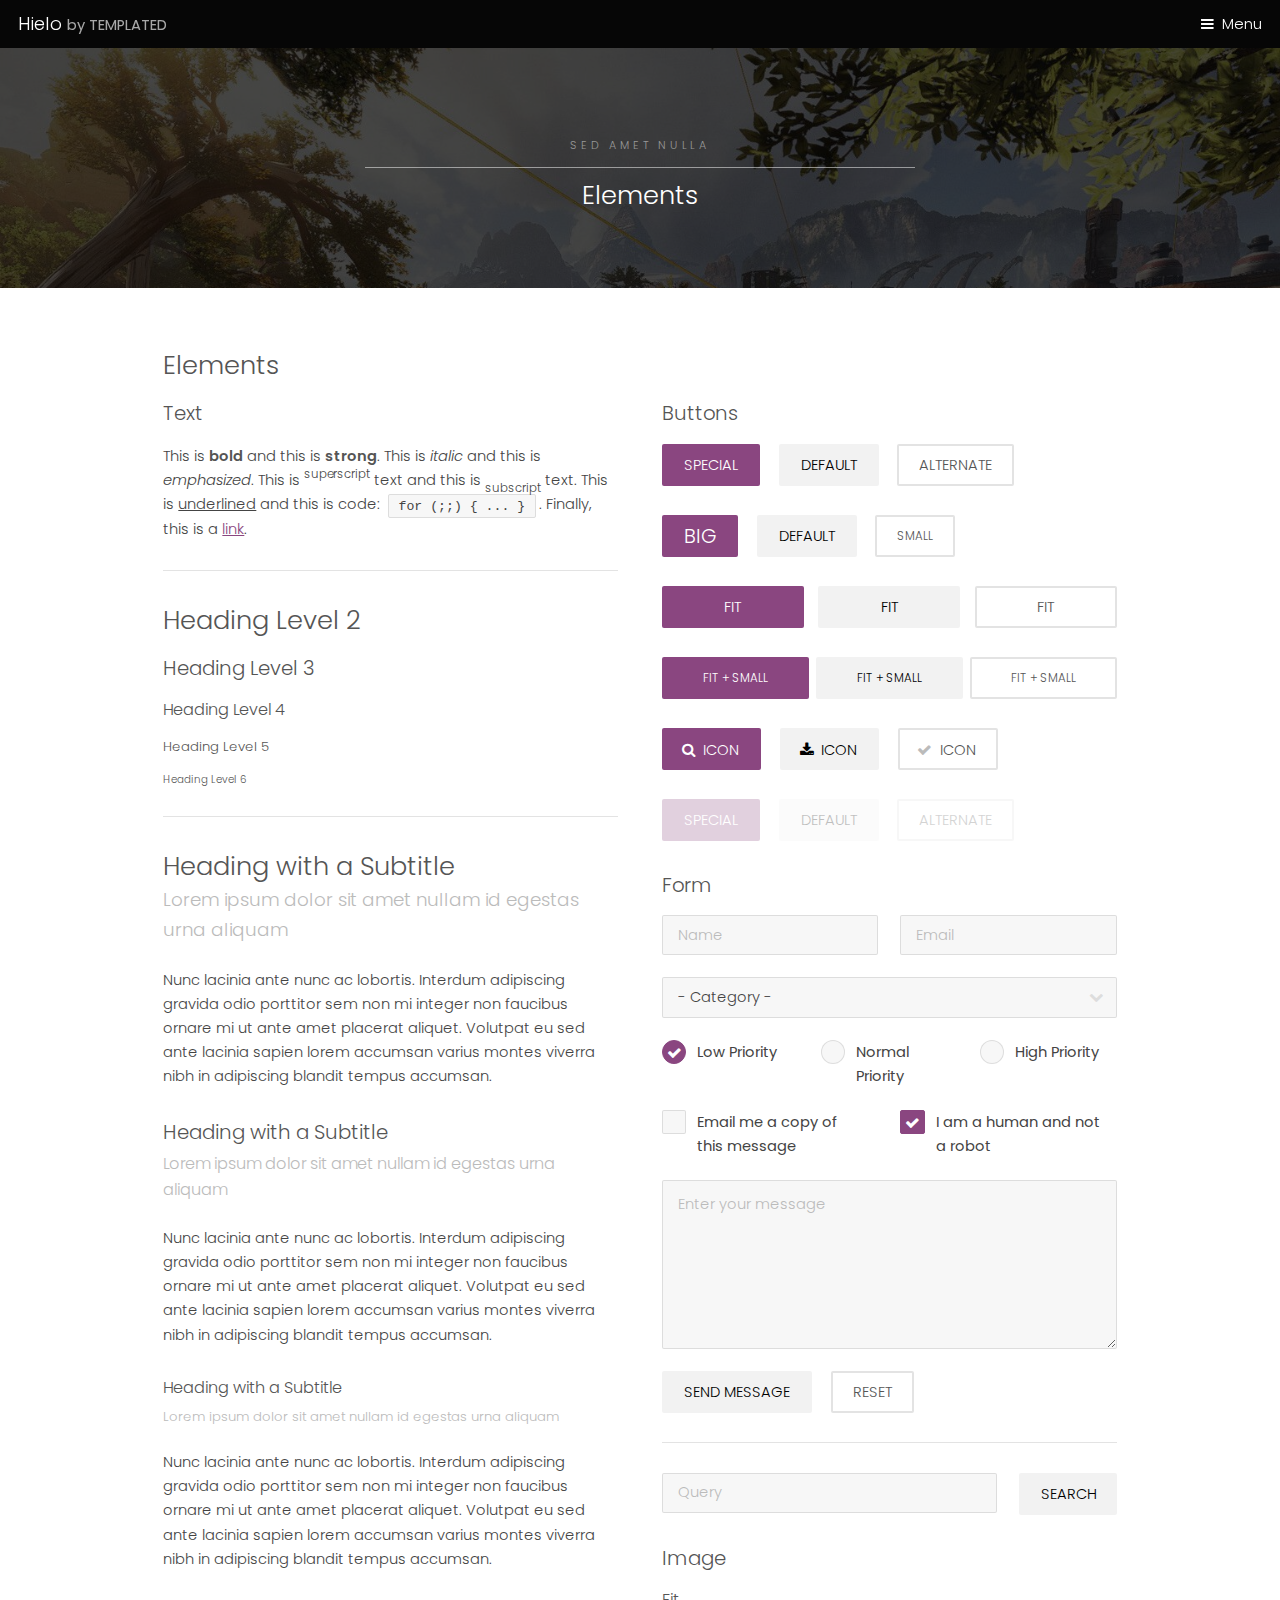
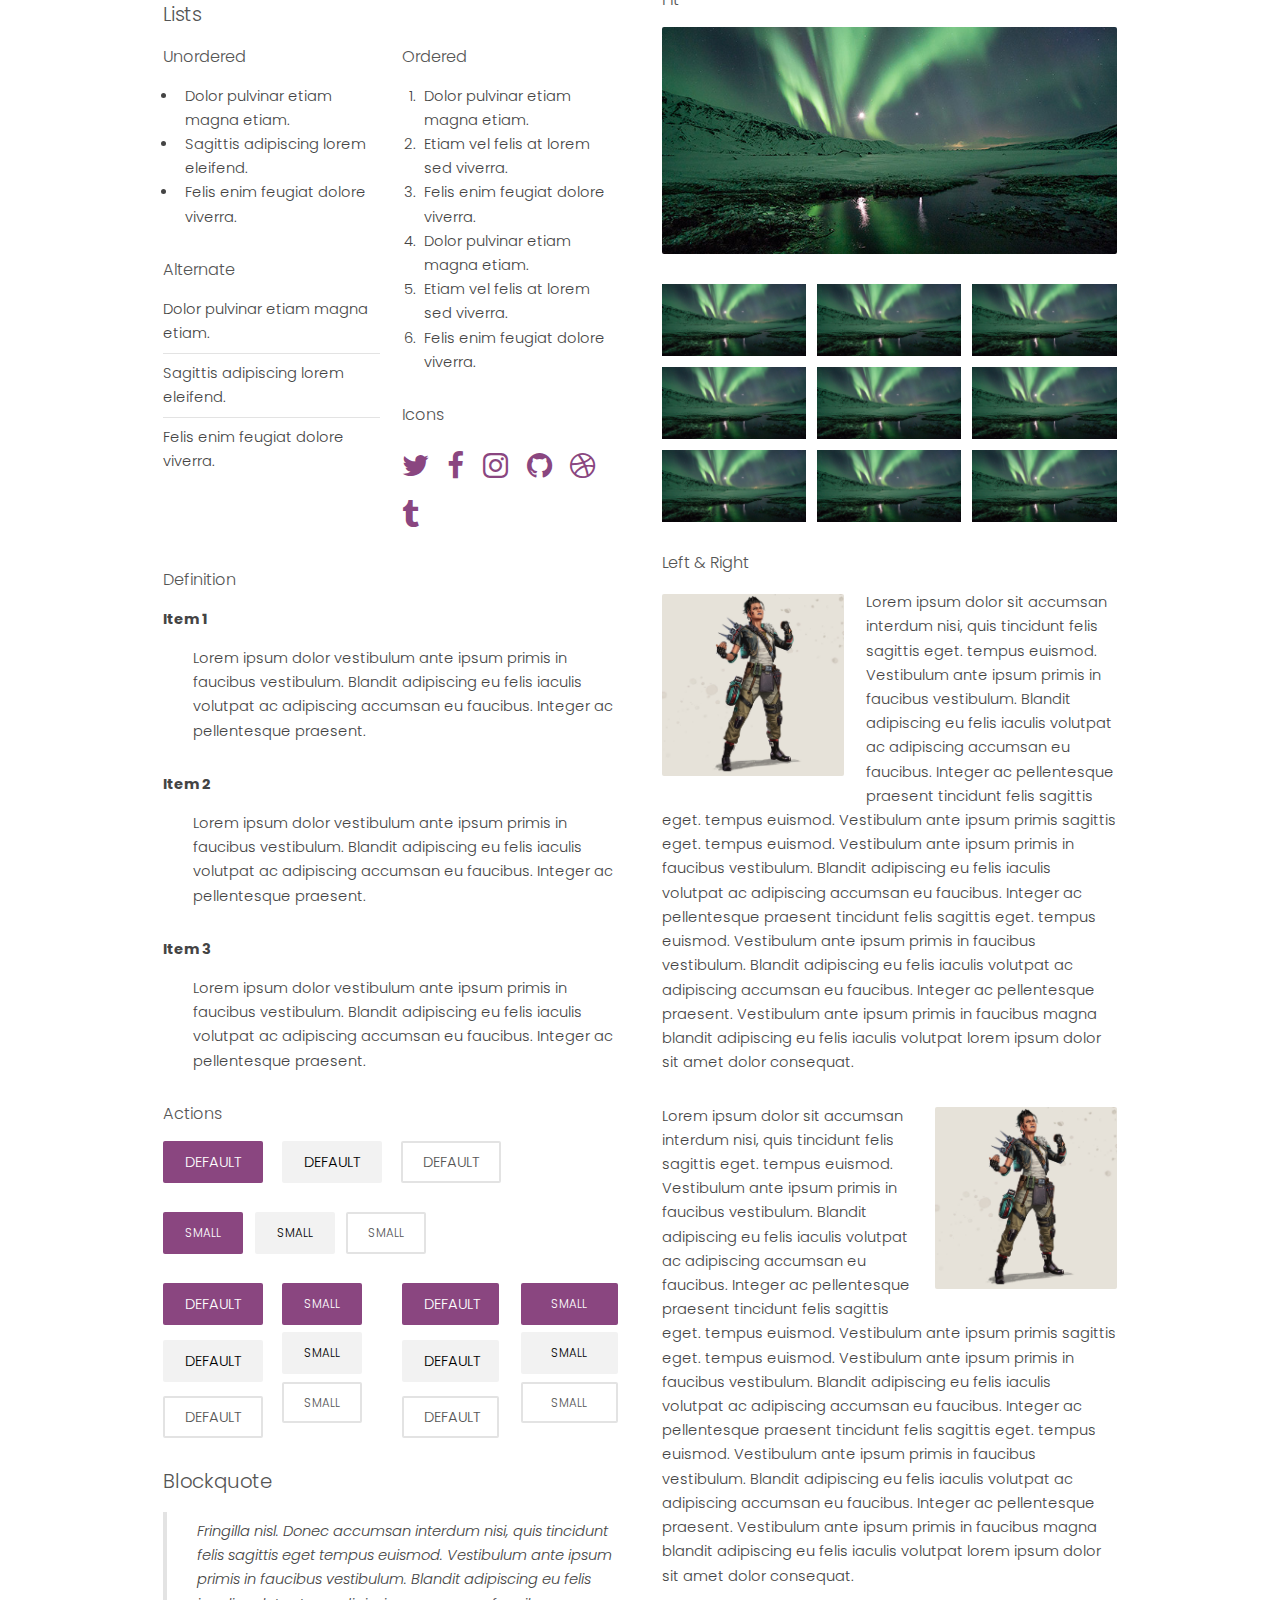
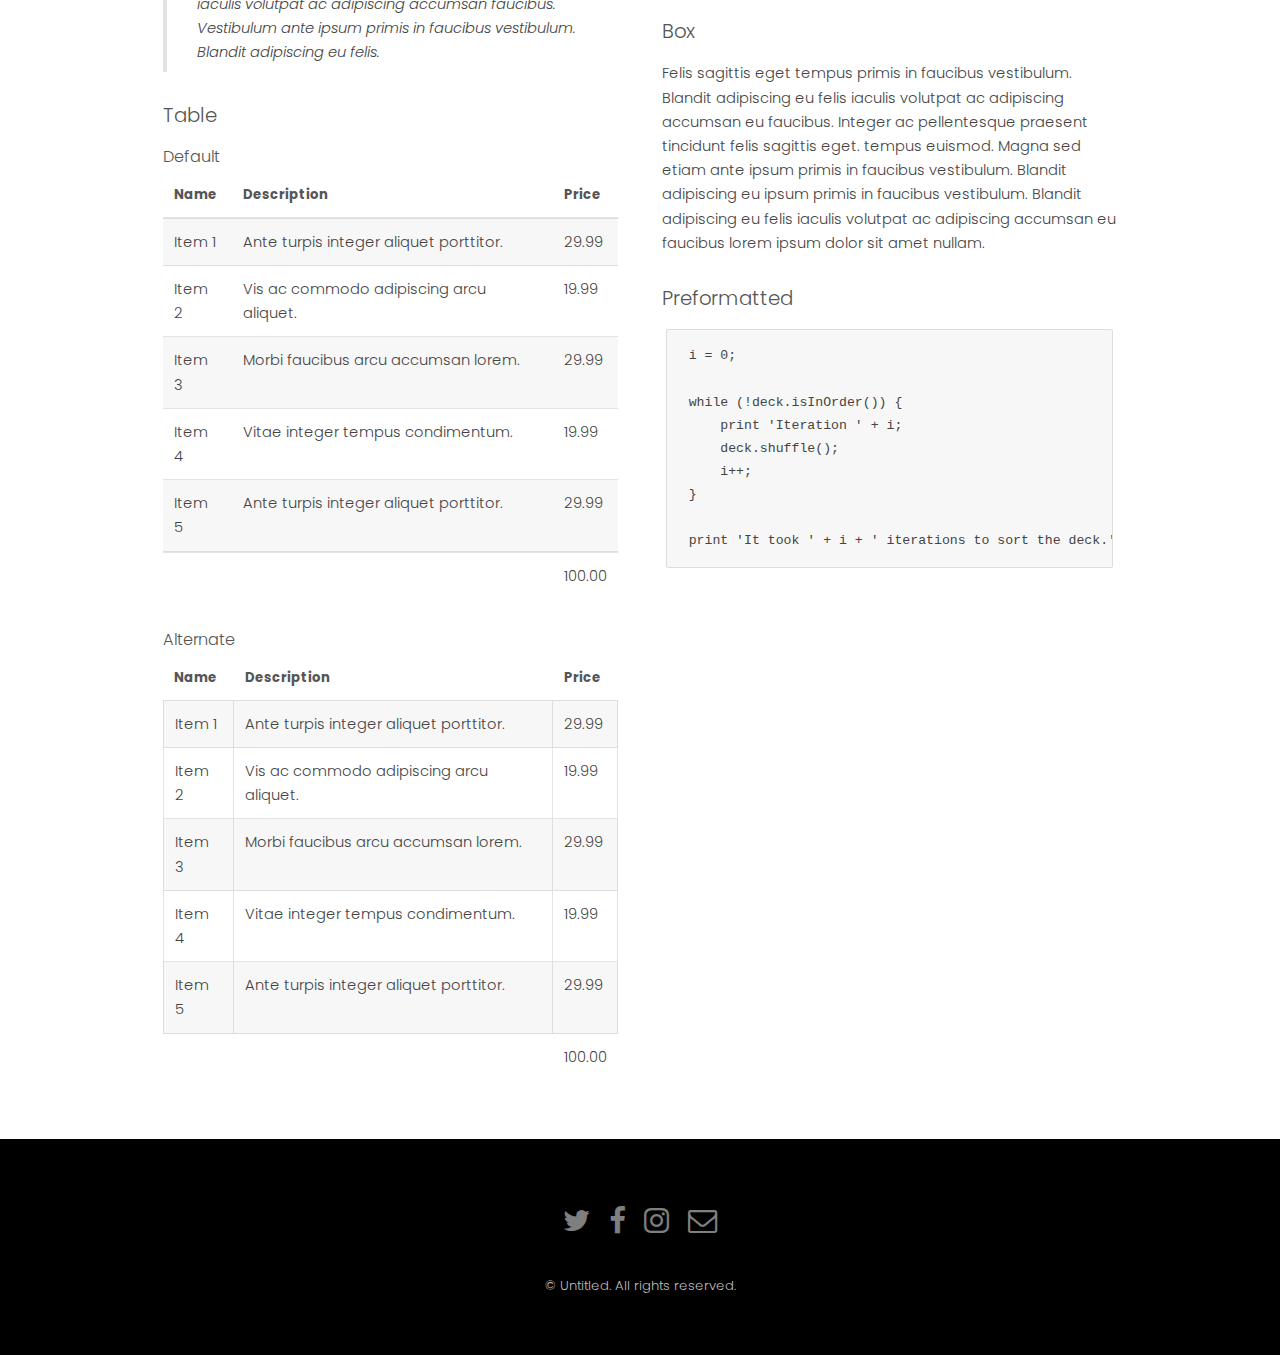
<file: elements.html>
<!DOCTYPE HTML>
<!--
	Hielo by TEMPLATED
	templated.co @templatedco
	Released for free under the Creative Commons Attribution 3.0 license (templated.co/license)
-->
<html>
	<head>
		<title>Hielo by TEMPLATED</title>
		<meta charset="utf-8" />
		<meta name="viewport" content="width=device-width, initial-scale=1" />
		<link rel="stylesheet" href="assets/css/main.css" />
	</head>
	<body class="subpage">

		<!-- Header -->
			<header id="header">
				<div class="logo"><a href="index.html">Hielo <span>by TEMPLATED</span></a></div>
				<a href="#menu">Menu</a>
			</header>

		<!-- Nav -->
			<nav id="menu">
				<ul class="links">
					<li><a href="index.html">Home</a></li>
					<li><a href="generic.html">Generic</a></li>
					<li><a href="elements.html">Elements</a></li>
				</ul>
			</nav>

		<!-- One -->
			<section id="One" class="wrapper style3">
				<div class="inner">
					<header class="align-center">
						<p>Sed amet nulla</p>
						<h2>Elements</h2>
					</header>
				</div>
			</section>

		<!-- Main -->
			<div id="main" class="container">

				<!-- Elements -->
					<h2 id="elements">Elements</h2>
					<div class="row 200%">
						<div class="6u 12u$(medium)">

							<!-- Text stuff -->
								<h3>Text</h3>
								<p>This is <b>bold</b> and this is <strong>strong</strong>. This is <i>italic</i> and this is <em>emphasized</em>.
								This is <sup>superscript</sup> text and this is <sub>subscript</sub> text.
								This is <u>underlined</u> and this is code: <code>for (;;) { ... }</code>.
								Finally, this is a <a href="#">link</a>.</p>
								<hr />
								<h2>Heading Level 2</h2>
								<h3>Heading Level 3</h3>
								<h4>Heading Level 4</h4>
								<h5>Heading Level 5</h5>
								<h6>Heading Level 6</h6>
								<hr />
								<header>
									<h2>Heading with a Subtitle</h2>
									<p>Lorem ipsum dolor sit amet nullam id egestas urna aliquam</p>
								</header>
								<p>Nunc lacinia ante nunc ac lobortis. Interdum adipiscing gravida odio porttitor sem non mi integer non faucibus ornare mi ut ante amet placerat aliquet. Volutpat eu sed ante lacinia sapien lorem accumsan varius montes viverra nibh in adipiscing blandit tempus accumsan.</p>
								<header>
									<h3>Heading with a Subtitle</h3>
									<p>Lorem ipsum dolor sit amet nullam id egestas urna aliquam</p>
								</header>
								<p>Nunc lacinia ante nunc ac lobortis. Interdum adipiscing gravida odio porttitor sem non mi integer non faucibus ornare mi ut ante amet placerat aliquet. Volutpat eu sed ante lacinia sapien lorem accumsan varius montes viverra nibh in adipiscing blandit tempus accumsan.</p>
								<header>
									<h4>Heading with a Subtitle</h4>
									<p>Lorem ipsum dolor sit amet nullam id egestas urna aliquam</p>
								</header>
								<p>Nunc lacinia ante nunc ac lobortis. Interdum adipiscing gravida odio porttitor sem non mi integer non faucibus ornare mi ut ante amet placerat aliquet. Volutpat eu sed ante lacinia sapien lorem accumsan varius montes viverra nibh in adipiscing blandit tempus accumsan.</p>

							<!-- Lists -->
								<h3>Lists</h3>
								<div class="row">
									<div class="6u 12u$(small)">

										<h4>Unordered</h4>
										<ul>
											<li>Dolor pulvinar etiam magna etiam.</li>
											<li>Sagittis adipiscing lorem eleifend.</li>
											<li>Felis enim feugiat dolore viverra.</li>
										</ul>

										<h4>Alternate</h4>
										<ul class="alt">
											<li>Dolor pulvinar etiam magna etiam.</li>
											<li>Sagittis adipiscing lorem eleifend.</li>
											<li>Felis enim feugiat dolore viverra.</li>
										</ul>

									</div>
									<div class="6u$ 12u$(small)">

										<h4>Ordered</h4>
										<ol>
											<li>Dolor pulvinar etiam magna etiam.</li>
											<li>Etiam vel felis at lorem sed viverra.</li>
											<li>Felis enim feugiat dolore viverra.</li>
											<li>Dolor pulvinar etiam magna etiam.</li>
											<li>Etiam vel felis at lorem sed viverra.</li>
											<li>Felis enim feugiat dolore viverra.</li>
										</ol>

										<h4>Icons</h4>
										<ul class="icons">
											<li><a href="#" class="icon fa-twitter"><span class="label">Twitter</span></a></li>
											<li><a href="#" class="icon fa-facebook"><span class="label">Facebook</span></a></li>
											<li><a href="#" class="icon fa-instagram"><span class="label">Instagram</span></a></li>
											<li><a href="#" class="icon fa-github"><span class="label">Github</span></a></li>
											<li><a href="#" class="icon fa-dribbble"><span class="label">Dribbble</span></a></li>
											<li><a href="#" class="icon fa-tumblr"><span class="label">Tumblr</span></a></li>
										</ul>

									</div>
								</div>
								<h4>Definition</h4>
								<dl>
									<dt>Item 1</dt>
									<dd>
										<p>Lorem ipsum dolor vestibulum ante ipsum primis in faucibus vestibulum. Blandit adipiscing eu felis iaculis volutpat ac adipiscing accumsan eu faucibus. Integer ac pellentesque praesent.</p>
									</dd>
									<dt>Item 2</dt>
									<dd>
										<p>Lorem ipsum dolor vestibulum ante ipsum primis in faucibus vestibulum. Blandit adipiscing eu felis iaculis volutpat ac adipiscing accumsan eu faucibus. Integer ac pellentesque praesent.</p>
									</dd>
									<dt>Item 3</dt>
									<dd>
										<p>Lorem ipsum dolor vestibulum ante ipsum primis in faucibus vestibulum. Blandit adipiscing eu felis iaculis volutpat ac adipiscing accumsan eu faucibus. Integer ac pellentesque praesent.</p>
									</dd>
								</dl>

								<h4>Actions</h4>
								<ul class="actions">
									<li><a href="#" class="button special">Default</a></li>
									<li><a href="#" class="button">Default</a></li>
									<li><a href="#" class="button alt">Default</a></li>
								</ul>
								<ul class="actions small">
									<li><a href="#" class="button special small">Small</a></li>
									<li><a href="#" class="button small">Small</a></li>
									<li><a href="#" class="button alt small">Small</a></li>
								</ul>
								<div class="row">
									<div class="3u 12u$(small)">
										<ul class="actions vertical">
											<li><a href="#" class="button special">Default</a></li>
											<li><a href="#" class="button">Default</a></li>
											<li><a href="#" class="button alt">Default</a></li>
										</ul>
									</div>
									<div class="3u 12u$(small)">
										<ul class="actions vertical small">
											<li><a href="#" class="button special small">Small</a></li>
											<li><a href="#" class="button small">Small</a></li>
											<li><a href="#" class="button alt small">Small</a></li>
										</ul>
									</div>
									<div class="3u 12u$(small)">
										<ul class="actions vertical">
											<li><a href="#" class="button special fit">Default</a></li>
											<li><a href="#" class="button fit">Default</a></li>
											<li><a href="#" class="button alt fit">Default</a></li>
										</ul>
									</div>
									<div class="3u$ 12u$(small)">
										<ul class="actions vertical small">
											<li><a href="#" class="button special small fit">Small</a></li>
											<li><a href="#" class="button small fit">Small</a></li>
											<li><a href="#" class="button alt small fit">Small</a></li>
										</ul>
									</div>
								</div>

							<!-- Blockquote -->
								<h3>Blockquote</h3>
								<blockquote>Fringilla nisl. Donec accumsan interdum nisi, quis tincidunt felis sagittis eget tempus euismod. Vestibulum ante ipsum primis in faucibus vestibulum. Blandit adipiscing eu felis iaculis volutpat ac adipiscing accumsan faucibus. Vestibulum ante ipsum primis in faucibus vestibulum. Blandit adipiscing eu felis.</blockquote>

							<!-- Table -->
								<h3>Table</h3>

								<h4>Default</h4>
								<div class="table-wrapper">
									<table>
										<thead>
											<tr>
												<th>Name</th>
												<th>Description</th>
												<th>Price</th>
											</tr>
										</thead>
										<tbody>
											<tr>
												<td>Item 1</td>
												<td>Ante turpis integer aliquet porttitor.</td>
												<td>29.99</td>
											</tr>
											<tr>
												<td>Item 2</td>
												<td>Vis ac commodo adipiscing arcu aliquet.</td>
												<td>19.99</td>
											</tr>
											<tr>
												<td>Item 3</td>
												<td> Morbi faucibus arcu accumsan lorem.</td>
												<td>29.99</td>
											</tr>
											<tr>
												<td>Item 4</td>
												<td>Vitae integer tempus condimentum.</td>
												<td>19.99</td>
											</tr>
											<tr>
												<td>Item 5</td>
												<td>Ante turpis integer aliquet porttitor.</td>
												<td>29.99</td>
											</tr>
										</tbody>
										<tfoot>
											<tr>
												<td colspan="2"></td>
												<td>100.00</td>
											</tr>
										</tfoot>
									</table>
								</div>

								<h4>Alternate</h4>
								<div class="table-wrapper">
									<table class="alt">
										<thead>
											<tr>
												<th>Name</th>
												<th>Description</th>
												<th>Price</th>
											</tr>
										</thead>
										<tbody>
											<tr>
												<td>Item 1</td>
												<td>Ante turpis integer aliquet porttitor.</td>
												<td>29.99</td>
											</tr>
											<tr>
												<td>Item 2</td>
												<td>Vis ac commodo adipiscing arcu aliquet.</td>
												<td>19.99</td>
											</tr>
											<tr>
												<td>Item 3</td>
												<td> Morbi faucibus arcu accumsan lorem.</td>
												<td>29.99</td>
											</tr>
											<tr>
												<td>Item 4</td>
												<td>Vitae integer tempus condimentum.</td>
												<td>19.99</td>
											</tr>
											<tr>
												<td>Item 5</td>
												<td>Ante turpis integer aliquet porttitor.</td>
												<td>29.99</td>
											</tr>
										</tbody>
										<tfoot>
											<tr>
												<td colspan="2"></td>
												<td>100.00</td>
											</tr>
										</tfoot>
									</table>
								</div>

						</div>
						<div class="6u$ 12u$(medium)">

							<!-- Buttons -->
								<h3>Buttons</h3>
								<ul class="actions">
									<li><a href="#" class="button special">Special</a></li>
									<li><a href="#" class="button">Default</a></li>
									<li><a href="#" class="button alt">Alternate</a></li>
								</ul>
								<ul class="actions">
									<li><a href="#" class="button special big">Big</a></li>
									<li><a href="#" class="button">Default</a></li>
									<li><a href="#" class="button alt small">Small</a></li>
								</ul>
								<ul class="actions fit">
									<li><a href="#" class="button special fit">Fit</a></li>
									<li><a href="#" class="button fit">Fit</a></li>
									<li><a href="#" class="button alt fit">Fit</a></li>
								</ul>
								<ul class="actions fit small">
									<li><a href="#" class="button special fit small">Fit + Small</a></li>
									<li><a href="#" class="button fit small">Fit + Small</a></li>
									<li><a href="#" class="button alt fit small">Fit + Small</a></li>
								</ul>
								<ul class="actions">
									<li><a href="#" class="button special icon fa-search">Icon</a></li>
									<li><a href="#" class="button icon fa-download">Icon</a></li>
									<li><a href="#" class="button alt icon fa-check">Icon</a></li>
								</ul>
								<ul class="actions">
									<li><span class="button special disabled">Special</span></li>
									<li><span class="button disabled">Default</span></li>
									<li><span class="button alt disabled">Alternate</span></li>
								</ul>

							<!-- Form -->
								<h3>Form</h3>

								<form method="post" action="#">
									<div class="row uniform">
										<div class="6u 12u$(xsmall)">
											<input type="text" name="name" id="name" value="" placeholder="Name" />
										</div>
										<div class="6u$ 12u$(xsmall)">
											<input type="email" name="email" id="email" value="" placeholder="Email" />
										</div>
										<!-- Break -->
										<div class="12u$">
											<div class="select-wrapper">
												<select name="category" id="category">
													<option value="">- Category -</option>
													<option value="1">Manufacturing</option>
													<option value="1">Shipping</option>
													<option value="1">Administration</option>
													<option value="1">Human Resources</option>
												</select>
											</div>
										</div>
										<!-- Break -->
										<div class="4u 12u$(small)">
											<input type="radio" id="priority-low" name="priority" checked>
											<label for="priority-low">Low Priority</label>
										</div>
										<div class="4u 12u$(small)">
											<input type="radio" id="priority-normal" name="priority">
											<label for="priority-normal">Normal Priority</label>
										</div>
										<div class="4u$ 12u$(small)">
											<input type="radio" id="priority-high" name="priority">
											<label for="priority-high">High Priority</label>
										</div>
										<!-- Break -->
										<div class="6u 12u$(small)">
											<input type="checkbox" id="copy" name="copy">
											<label for="copy">Email me a copy of this message</label>
										</div>
										<div class="6u$ 12u$(small)">
											<input type="checkbox" id="human" name="human" checked>
											<label for="human">I am a human and not a robot</label>
										</div>
										<!-- Break -->
										<div class="12u$">
											<textarea name="message" id="message" placeholder="Enter your message" rows="6"></textarea>
										</div>
										<!-- Break -->
										<div class="12u$">
											<ul class="actions">
												<li><input type="submit" value="Send Message" /></li>
												<li><input type="reset" value="Reset" class="alt" /></li>
											</ul>
										</div>
									</div>
								</form>

								<hr />

								<form method="post" action="#">
									<div class="row uniform">
										<div class="9u 12u$(small)">
											<input type="text" name="query" id="query" value="" placeholder="Query" />
										</div>
										<div class="3u$ 12u$(small)">
											<input type="submit" value="Search" class="fit" />
										</div>
									</div>
								</form>

							<!-- Image -->
								<h3>Image</h3>

								<h4>Fit</h4>
								<span class="image fit"><img src="images/pic01.jpg" alt="" /></span>
								<div class="box alt">
									<div class="row 50% uniform">
										<div class="4u"><span class="image fit"><img src="images/pic01.jpg" alt="" /></span></div>
										<div class="4u"><span class="image fit"><img src="images/pic01.jpg" alt="" /></span></div>
										<div class="4u$"><span class="image fit"><img src="images/pic01.jpg" alt="" /></span></div>
										<!-- Break -->
										<div class="4u"><span class="image fit"><img src="images/pic01.jpg" alt="" /></span></div>
										<div class="4u"><span class="image fit"><img src="images/pic01.jpg" alt="" /></span></div>
										<div class="4u$"><span class="image fit"><img src="images/pic01.jpg" alt="" /></span></div>
										<!-- Break -->
										<div class="4u"><span class="image fit"><img src="images/pic01.jpg" alt="" /></span></div>
										<div class="4u"><span class="image fit"><img src="images/pic01.jpg" alt="" /></span></div>
										<div class="4u$"><span class="image fit"><img src="images/pic01.jpg" alt="" /></span></div>
									</div>
								</div>

								<h4>Left &amp; Right</h4>
								<p><span class="image left"><img src="images/pic02.jpg" alt="" /></span>Lorem ipsum dolor sit accumsan interdum nisi, quis tincidunt felis sagittis eget. tempus euismod. Vestibulum ante ipsum primis in faucibus vestibulum. Blandit adipiscing eu felis iaculis volutpat ac adipiscing accumsan eu faucibus. Integer ac pellentesque praesent tincidunt felis sagittis eget. tempus euismod. Vestibulum ante ipsum primis sagittis eget. tempus euismod. Vestibulum ante ipsum primis in faucibus vestibulum. Blandit adipiscing eu felis iaculis volutpat ac adipiscing accumsan eu faucibus. Integer ac pellentesque praesent tincidunt felis sagittis eget. tempus euismod. Vestibulum ante ipsum primis in faucibus vestibulum. Blandit adipiscing eu felis iaculis volutpat ac adipiscing accumsan eu faucibus. Integer ac pellentesque praesent. Vestibulum ante ipsum primis in faucibus magna blandit adipiscing eu felis iaculis volutpat lorem ipsum dolor sit amet dolor consequat.</p>
								<p><span class="image right"><img src="images/pic02.jpg" alt="" /></span>Lorem ipsum dolor sit accumsan interdum nisi, quis tincidunt felis sagittis eget. tempus euismod. Vestibulum ante ipsum primis in faucibus vestibulum. Blandit adipiscing eu felis iaculis volutpat ac adipiscing accumsan eu faucibus. Integer ac pellentesque praesent tincidunt felis sagittis eget. tempus euismod. Vestibulum ante ipsum primis sagittis eget. tempus euismod. Vestibulum ante ipsum primis in faucibus vestibulum. Blandit adipiscing eu felis iaculis volutpat ac adipiscing accumsan eu faucibus. Integer ac pellentesque praesent tincidunt felis sagittis eget. tempus euismod. Vestibulum ante ipsum primis in faucibus vestibulum. Blandit adipiscing eu felis iaculis volutpat ac adipiscing accumsan eu faucibus. Integer ac pellentesque praesent. Vestibulum ante ipsum primis in faucibus magna blandit adipiscing eu felis iaculis volutpat lorem ipsum dolor sit amet dolor consequat.</p>

							<!-- Box -->
								<h3>Box</h3>
								<div class="box">
									<p>Felis sagittis eget tempus primis in faucibus vestibulum. Blandit adipiscing eu felis iaculis volutpat ac adipiscing accumsan eu faucibus. Integer ac pellentesque praesent tincidunt felis sagittis eget. tempus euismod. Magna sed etiam ante ipsum primis in faucibus vestibulum. Blandit adipiscing eu ipsum primis in faucibus vestibulum. Blandit adipiscing eu felis iaculis volutpat ac adipiscing accumsan eu faucibus lorem ipsum dolor sit amet nullam.</p>
								</div>

							<!-- Preformatted Code -->
								<h3>Preformatted</h3>
								<pre><code>i = 0;

while (!deck.isInOrder()) {
    print 'Iteration ' + i;
    deck.shuffle();
    i++;
}

print 'It took ' + i + ' iterations to sort the deck.';
</code></pre>

						</div>
					</div>

			</div>

		<!-- Footer -->
			<footer id="footer">
				<div class="container">
					<ul class="icons">
						<li><a href="#" class="icon fa-twitter"><span class="label">Twitter</span></a></li>
						<li><a href="#" class="icon fa-facebook"><span class="label">Facebook</span></a></li>
						<li><a href="#" class="icon fa-instagram"><span class="label">Instagram</span></a></li>
						<li><a href="#" class="icon fa-envelope-o"><span class="label">Email</span></a></li>
					</ul>
				</div>
				<div class="copyright">
					&copy; Untitled. All rights reserved.
				</div>
			</footer>

		<!-- Scripts -->
			<script src="assets/js/jquery.min.js"></script>
			<script src="assets/js/jquery.scrollex.min.js"></script>
			<script src="assets/js/skel.min.js"></script>
			<script src="assets/js/util.js"></script>
			<script src="assets/js/main.js"></script>

	</body>
</html>
</file>
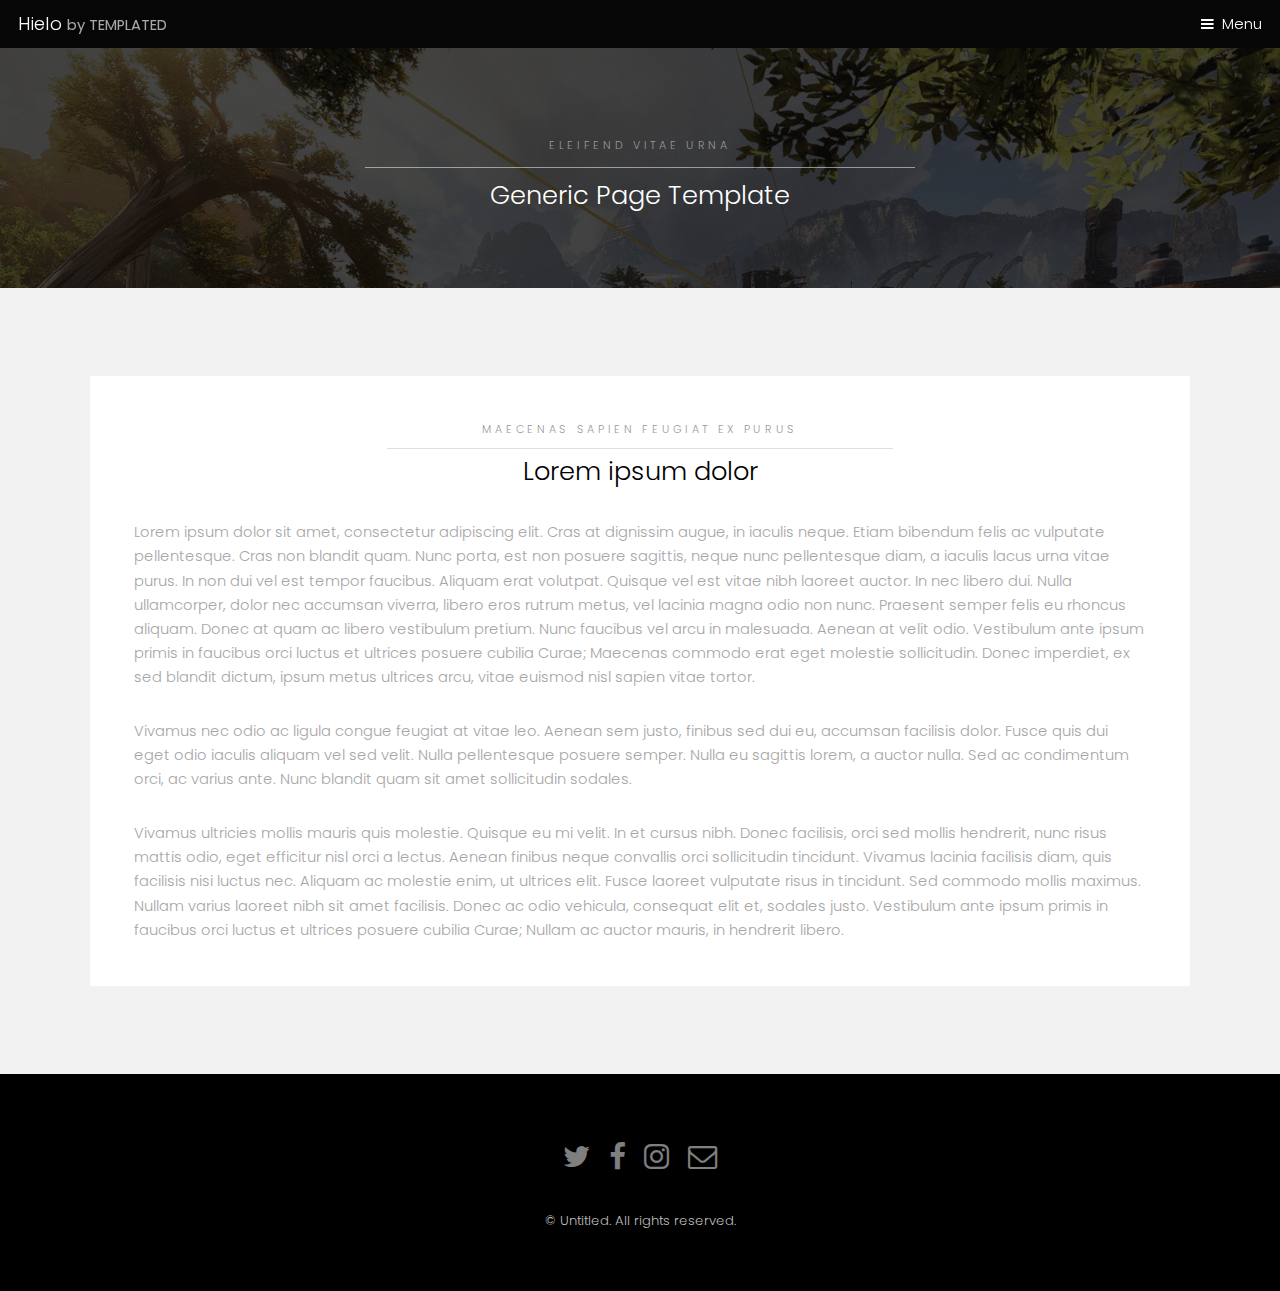
<file: generic.html>
<!DOCTYPE HTML>

<html>
	<head>
		<title>Hielo by TEMPLATED</title>
		<meta charset="utf-8" />
		<meta name="viewport" content="width=device-width, initial-scale=1" />
		<link rel="stylesheet" href="assets/css/main.css" />
	</head>
	<body class="subpage">

		<!-- Header -->
			<header id="header">
				<div class="logo"><a href="index.html">Hielo <span>by TEMPLATED</span></a></div>
				<a href="#menu">Menu</a>
			</header>

		<!-- Nav -->
			<nav id="menu">
				<ul class="links">
					<li><a href="index.html">Home</a></li>
					<li><a href="generic.html">Generic</a></li>
					<li><a href="elements.html">Elements</a></li>
				</ul>
			</nav>

		<!-- One -->
			<section id="One" class="wrapper style3">
				<div class="inner">
					<header class="align-center">
						<p>Eleifend vitae urna</p>
						<h2>Generic Page Template</h2>
					</header>
				</div>
			</section>

		<!-- Two -->
			<section id="two" class="wrapper style2">
				<div class="inner">
					<div class="box">
						<div class="content">
							<header class="align-center">
								<p>maecenas sapien feugiat ex purus</p>
								<h2>Lorem ipsum dolor</h2>
							</header>
							<p>Lorem ipsum dolor sit amet, consectetur adipiscing elit. Cras at dignissim augue, in iaculis neque. Etiam bibendum felis ac vulputate pellentesque. Cras non blandit quam. Nunc porta, est non posuere sagittis, neque nunc pellentesque diam, a iaculis lacus urna vitae purus. In non dui vel est tempor faucibus. Aliquam erat volutpat. Quisque vel est vitae nibh laoreet auctor. In nec libero dui. Nulla ullamcorper, dolor nec accumsan viverra, libero eros rutrum metus, vel lacinia magna odio non nunc. Praesent semper felis eu rhoncus aliquam. Donec at quam ac libero vestibulum pretium. Nunc faucibus vel arcu in malesuada. Aenean at velit odio. Vestibulum ante ipsum primis in faucibus orci luctus et ultrices posuere cubilia Curae; Maecenas commodo erat eget molestie sollicitudin. Donec imperdiet, ex sed blandit dictum, ipsum metus ultrices arcu, vitae euismod nisl sapien vitae tortor.</p>

							<p>Vivamus nec odio ac ligula congue feugiat at vitae leo. Aenean sem justo, finibus sed dui eu, accumsan facilisis dolor. Fusce quis dui eget odio iaculis aliquam vel sed velit. Nulla pellentesque posuere semper. Nulla eu sagittis lorem, a auctor nulla. Sed ac condimentum orci, ac varius ante. Nunc blandit quam sit amet sollicitudin sodales.</p>

							<p>Vivamus ultricies mollis mauris quis molestie. Quisque eu mi velit. In et cursus nibh. Donec facilisis, orci sed mollis hendrerit, nunc risus mattis odio, eget efficitur nisl orci a lectus. Aenean finibus neque convallis orci sollicitudin tincidunt. Vivamus lacinia facilisis diam, quis facilisis nisi luctus nec. Aliquam ac molestie enim, ut ultrices elit. Fusce laoreet vulputate risus in tincidunt. Sed commodo mollis maximus. Nullam varius laoreet nibh sit amet facilisis. Donec ac odio vehicula, consequat elit et, sodales justo. Vestibulum ante ipsum primis in faucibus orci luctus et ultrices posuere cubilia Curae; Nullam ac auctor mauris, in hendrerit libero. </p>
						</div>
					</div>
				</div>
			</section>

		<!-- Footer -->
			<footer id="footer">
				<div class="container">
					<ul class="icons">
						<li><a href="#" class="icon fa-twitter"><span class="label">Twitter</span></a></li>
						<li><a href="#" class="icon fa-facebook"><span class="label">Facebook</span></a></li>
						<li><a href="#" class="icon fa-instagram"><span class="label">Instagram</span></a></li>
						<li><a href="#" class="icon fa-envelope-o"><span class="label">Email</span></a></li>
					</ul>
				</div>
				<div class="copyright">
					&copy; Untitled. All rights reserved.
				</div>
			</footer>

		<!-- Scripts -->
			<script src="assets/js/jquery.min.js"></script>
			<script src="assets/js/jquery.scrollex.min.js"></script>
			<script src="assets/js/skel.min.js"></script>
			<script src="assets/js/util.js"></script>
			<script src="assets/js/main.js"></script>

	</body>
</html>
</file>
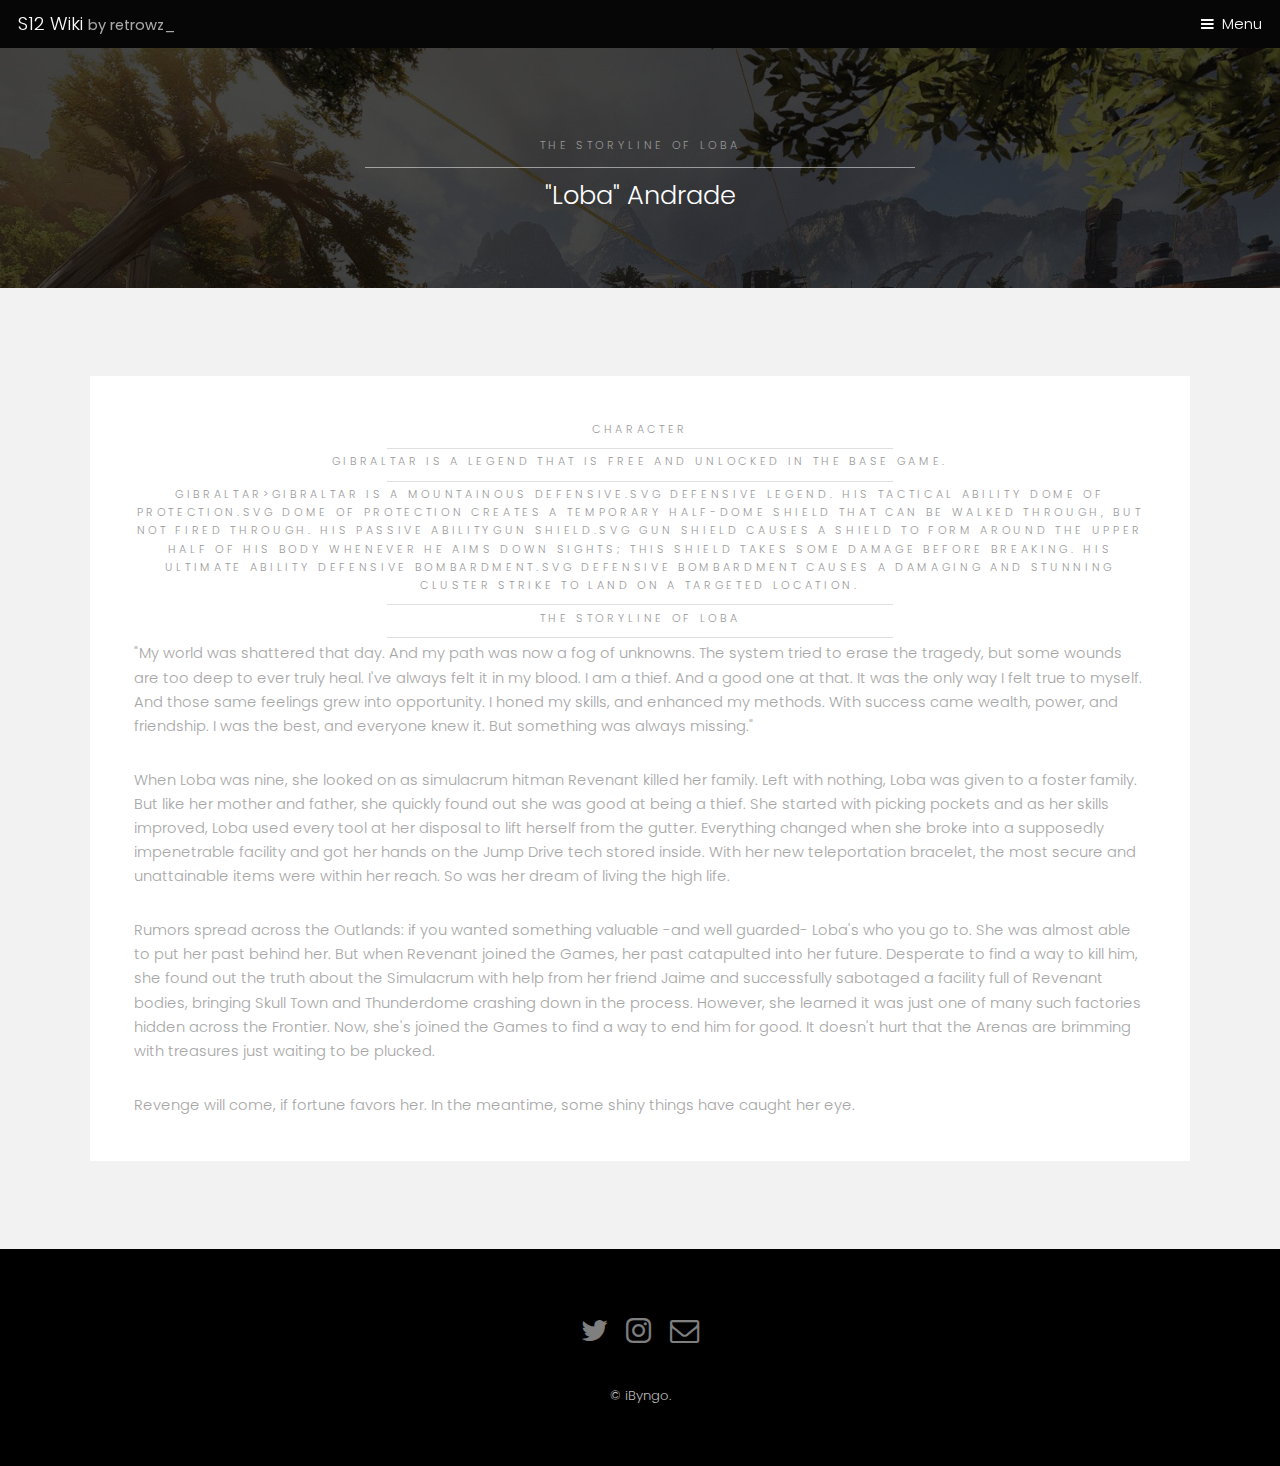
<file: gibraltar.html>
<!DOCTYPE HTML>

<html>
	<head>
		<title>Gibraltar|Apex Legends S12 Wiki</title>
		<meta charset="utf-8" />
		<meta name="viewport" content="width=device-width, initial-scale=1" />
		<link rel="stylesheet" href="assets/css/main.css" />
	</head>
	<body class="subpage">

		<!-- Header -->
			<header id="header">
				<div class="logo"><a href="index.html">S12 Wiki <span>by retrowz_</span></a></div>
				<a href="#menu">Menu</a>
			</header>

		<!-- Nav -->
			<nav id="menu">
				<ul class="links">
					<li><a href="index.html">Home</a></li>
					<li><a href="Wraith.html">Wraith</a></li>
					<li><a href="Pathfinder.html">Pathfinder</a></li>
                    <li><a href="Wattson.html">Wattson</a></li>
				</ul>
			</nav>

		<!-- One -->
			<section id="One" class="wrapper style3">
				<div class="inner">
					<header class="align-center">
						<p>The storyline of Loba</p>
						<h2>&quot;Loba&quot; Andrade</h2>
					</header>
				</div>
			</section>

		<!-- Two -->
			<section id="two" class="wrapper style2">
				<div class="inner">
					<div class="box">
						<div class="content">
							<header class="align-center">
                <p>Character</p>

                <p>Gibraltar is a Legend that is free and unlocked in the base game.</p>

<p>Gibraltar>Gibraltar is a mountainous Defensive.svg Defensive Legend. His tactical ability Dome of Protection.svg Dome of Protection creates a temporary half-dome shield that can be walked through, but not fired through. His passive abilityGun Shield.svg Gun Shield causes a shield to form around the upper half of his body whenever he aims down sights; this shield takes some damage before breaking. His ultimate ability Defensive Bombardment.svg Defensive Bombardment causes a damaging and stunning cluster strike to land on a targeted location.</p>
								<div>
                  <p>The storyline of Loba</p>
							</header>
							<p>&quot;My world was shattered that day. And my path was now a fog of unknowns. The system tried to erase the tragedy, but some wounds are too deep to ever truly heal. I've always felt it in my blood. I am a thief. And a good one at that. It was the only way I felt true to myself. And those same feelings grew into opportunity. I honed my skills, and enhanced my methods. With success came wealth, power, and friendship. I was the best, and everyone knew it. But something was always missing.&quot;</p>

							<p>When Loba was nine, she looked on as simulacrum hitman Revenant killed her family. Left with nothing, Loba was given to a foster family. But like her mother and father, she quickly found out she was good at being a thief. She started with picking pockets and as her skills improved, Loba used every tool at her disposal to lift herself from the gutter. Everything changed when she broke into a supposedly impenetrable facility and got her hands on the Jump Drive tech stored inside. With her new teleportation bracelet, the most secure and unattainable items were within her reach. So was her dream of living the high life.</p>

							<p>Rumors spread across the Outlands: if you wanted something valuable -and well guarded- Loba's who you go to. She was almost able to put her past behind her. But when Revenant joined the Games, her past catapulted into her future. Desperate to find a way to kill him, she found out the truth about the Simulacrum with help from her friend Jaime and successfully sabotaged a facility full of Revenant bodies, bringing Skull Town and Thunderdome crashing down in the process. However, she learned it was just one of many such factories hidden across the Frontier. Now, she's joined the Games to find a way to end him for good. It doesn't hurt that the Arenas are brimming with treasures just waiting to be plucked. </p>
                            
                            <p>Revenge will come, if fortune favors her. In the meantime, some shiny things have caught her eye.</p>
            </div>
						</div>
					</div>
				</div>
			</section>

		<!-- Footer -->
			<footer id="footer">
				<div class="container">
					<ul class="icons">
						<li><a href="https://twitter.com/ItzByngo" class="icon fa-twitter"><span class="label">Twitter</span></a></li>
						<li><a href="http://instagram.com/dylzeditz" class="icon fa-instagram"><span class="label">Instagram</span></a></li>
						<li><a href="mailto:wood20047@wainuiomatahigh.school.nz" class="icon fa-envelope-o"><span class="label">Email</span></a></li>
					</ul>
				</div>
				<div class="copyright">
					&copy; iByngo.
				</div>
			</footer>

		<!-- Scripts -->
			<script src="assets/js/jquery.min.js"></script>
			<script src="assets/js/jquery.scrollex.min.js"></script>
			<script src="assets/js/skel.min.js"></script>
			<script src="assets/js/util.js"></script>
			<script src="assets/js/main.js"></script>

	</body>
</html>
</file>
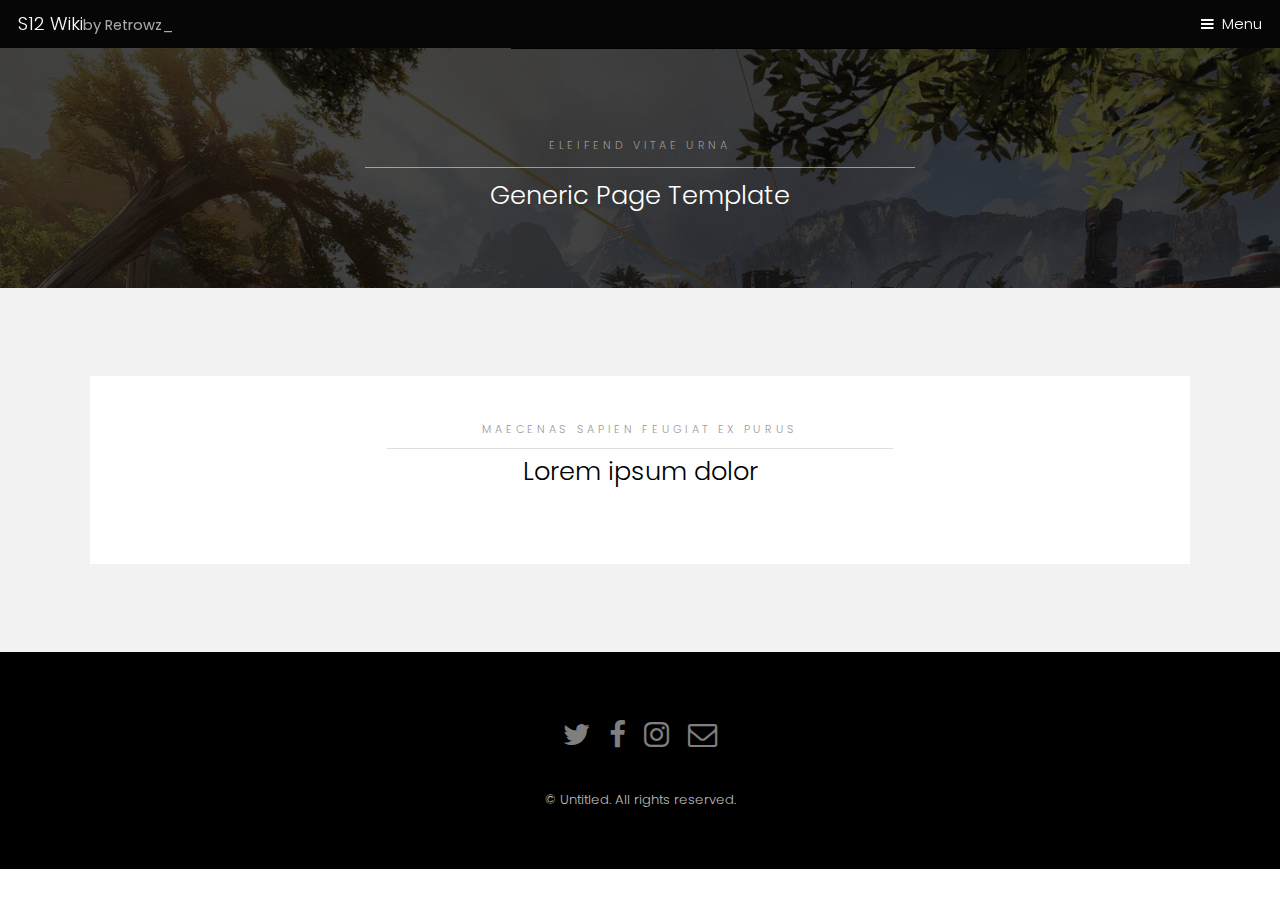
<file: Legends.html>
<!DOCTYPE HTML>

<html>
	<head>
		<title>Apex Legends S12 Wiki</title>
		<meta charset="utf-8" />
		<meta name="viewport" content="width=device-width, initial-scale=1" />
		<link rel="stylesheet" href="assets/css/main.css" />
	</head>
	<body class="subpage">

		<!-- Header -->
			<header id="header">
				<div class="logo"><a href="index.html">S12 Wiki<span>by Retrowz_</span></a></div>
				<a href="#menu">Menu</a>
			</header>

		<!-- Nav -->
			<nav id="menu">
				<ul class="links">
					<li><a href="index.html">Home</a></li>
          <li><a href="generic.html">Generic</a></li>
					<li><a href="elements.html">Elements</a></li>
				</ul>
			</nav>

		<!-- One -->
			<section id="One" class="wrapper style3">
				<div class="inner">
					<header class="align-center">
						<p>Eleifend vitae urna</p>
						<h2>Generic Page Template</h2>
					</header>
				</div>
			</section>

		<!-- Two -->
			<section id="two" class="wrapper style2">
				<div class="inner">
					<div class="box">
						<div class="content">
							<header class="align-center">
								<p>maecenas sapien feugiat ex purus</p>
								<h2>Lorem ipsum dolor</h2>
							</header>
							<p></p>

							<p></p>

							<p> </p>
						</div>
					</div>
				</div>
			</section>

		<!-- Footer -->
			<footer id="footer">
				<div class="container">
					<ul class="icons">
						<li><a href="#" class="icon fa-twitter"><span class="label">Twitter</span></a></li>
						<li><a href="#" class="icon fa-facebook"><span class="label">Facebook</span></a></li>
						<li><a href="#" class="icon fa-instagram"><span class="label">Instagram</span></a></li>
						<li><a href="#" class="icon fa-envelope-o"><span class="label">Email</span></a></li>
					</ul>
				</div>
				<div class="copyright">
					&copy; Untitled. All rights reserved.
				</div>
			</footer>

		<!-- Scripts -->
			<script src="assets/js/jquery.min.js"></script>
			<script src="assets/js/jquery.scrollex.min.js"></script>
			<script src="assets/js/skel.min.js"></script>
			<script src="assets/js/util.js"></script>
			<script src="assets/js/main.js"></script>

	</body>
</html>
</file>
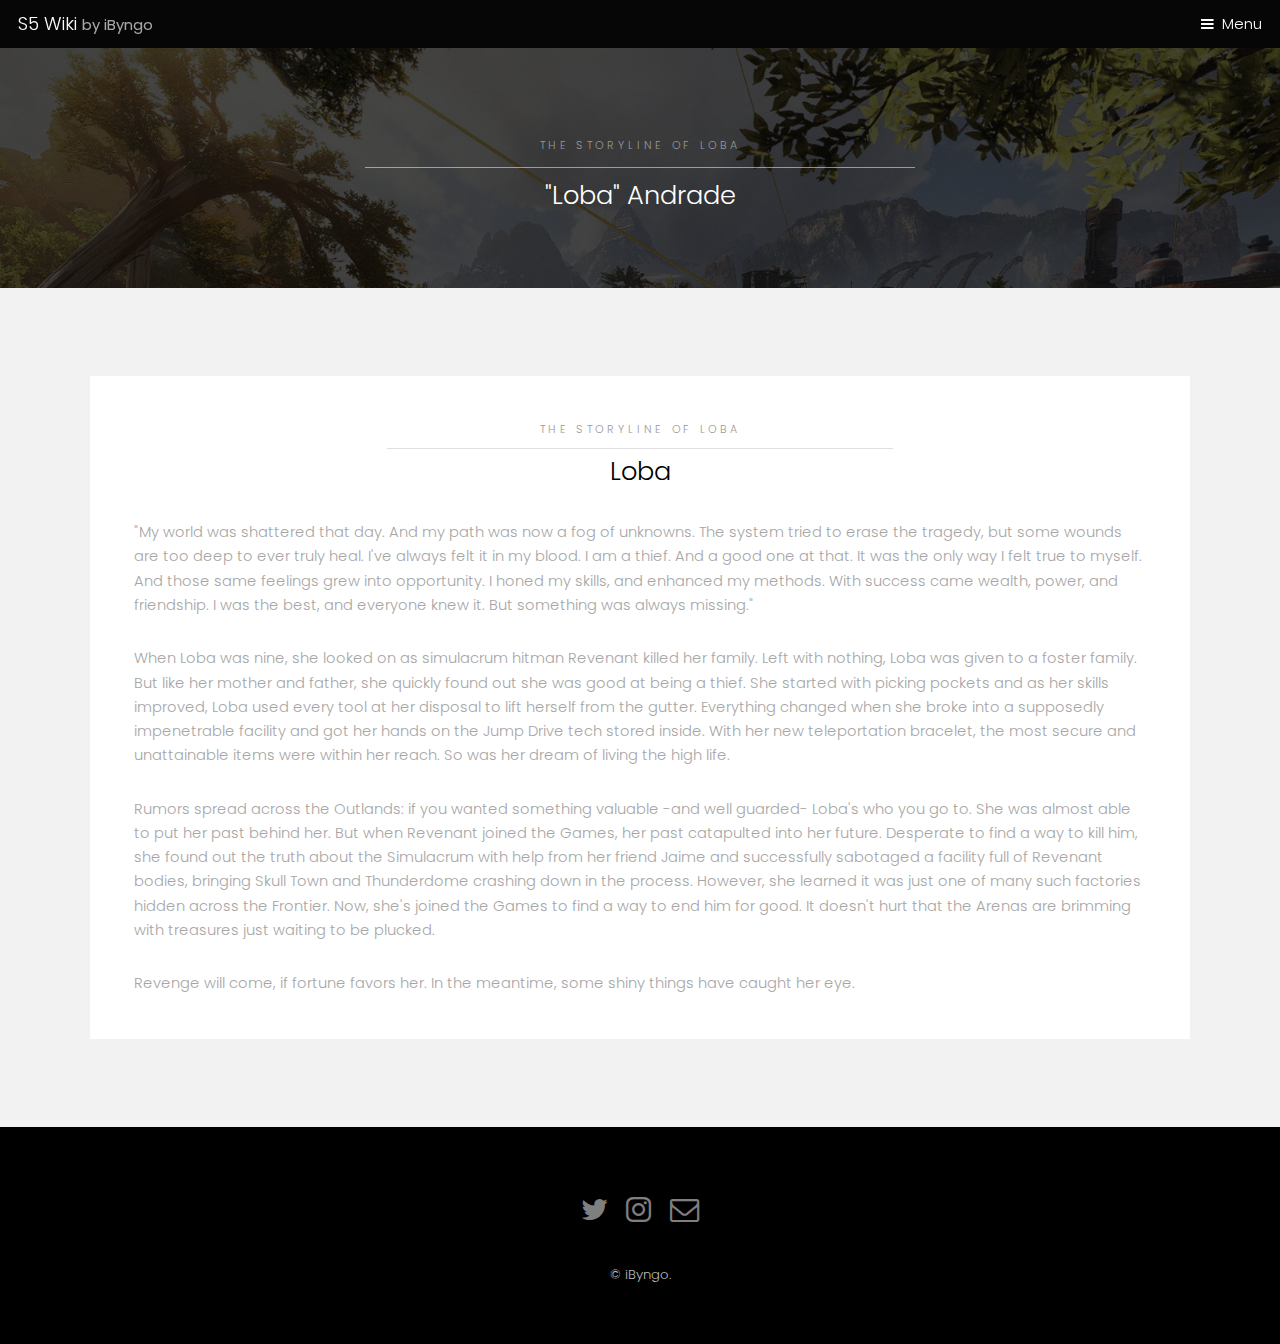
<file: Loba.html>
<!DOCTYPE HTML>

<html>
	<head>
		<title>Loba|Apex Legends S5 Wiki</title>
		<meta charset="utf-8" />
		<meta name="viewport" content="width=device-width, initial-scale=1" />
		<link rel="stylesheet" href="assets/css/main.css" />
	</head>
	<body class="subpage">

		<!-- Header -->
			<header id="header">
				<div class="logo"><a href="index.html">S5 Wiki <span>by iByngo</span></a></div>
				<a href="#menu">Menu</a>
			</header>

		<!-- Nav -->
			<nav id="menu">
				<ul class="links">
					<li><a href="index.html">Home</a></li>
					<li><a href="Wraith.html">Wraith</a></li>
					<li><a href="Pathfinder.html">Pathfinder</a></li>
                    <li><a href="Wattson.html">Wattson</a></li>
				</ul>
			</nav>

		<!-- One -->
			<section id="One" class="wrapper style3">
				<div class="inner">
					<header class="align-center">
						<p>The storyline of Loba</p>
						<h2>&quot;Loba&quot; Andrade</h2>
					</header>
				</div>
			</section>

		<!-- Two -->
			<section id="two" class="wrapper style2">
				<div class="inner">
					<div class="box">
						<div class="content">
							<header class="align-center">
								<p>The storyline of Loba</p>
								<h2>Loba</h2>
							</header>
							<p>&quot;My world was shattered that day. And my path was now a fog of unknowns. The system tried to erase the tragedy, but some wounds are too deep to ever truly heal. I've always felt it in my blood. I am a thief. And a good one at that. It was the only way I felt true to myself. And those same feelings grew into opportunity. I honed my skills, and enhanced my methods. With success came wealth, power, and friendship. I was the best, and everyone knew it. But something was always missing.&quot;</p>

							<p>When Loba was nine, she looked on as simulacrum hitman Revenant killed her family. Left with nothing, Loba was given to a foster family. But like her mother and father, she quickly found out she was good at being a thief. She started with picking pockets and as her skills improved, Loba used every tool at her disposal to lift herself from the gutter. Everything changed when she broke into a supposedly impenetrable facility and got her hands on the Jump Drive tech stored inside. With her new teleportation bracelet, the most secure and unattainable items were within her reach. So was her dream of living the high life.</p>

							<p>Rumors spread across the Outlands: if you wanted something valuable -and well guarded- Loba's who you go to. She was almost able to put her past behind her. But when Revenant joined the Games, her past catapulted into her future. Desperate to find a way to kill him, she found out the truth about the Simulacrum with help from her friend Jaime and successfully sabotaged a facility full of Revenant bodies, bringing Skull Town and Thunderdome crashing down in the process. However, she learned it was just one of many such factories hidden across the Frontier. Now, she's joined the Games to find a way to end him for good. It doesn't hurt that the Arenas are brimming with treasures just waiting to be plucked. </p>
                            
                            <p>Revenge will come, if fortune favors her. In the meantime, some shiny things have caught her eye.</p>
						</div>
					</div>
				</div>
			</section>

		<!-- Footer -->
			<footer id="footer">
				<div class="container">
					<ul class="icons">
						<li><a href="https://twitter.com/ItzByngo" class="icon fa-twitter"><span class="label">Twitter</span></a></li>
						<li><a href="http://instagram.com/dylzeditz" class="icon fa-instagram"><span class="label">Instagram</span></a></li>
						<li><a href="mailto:wood20047@wainuiomatahigh.school.nz" class="icon fa-envelope-o"><span class="label">Email</span></a></li>
					</ul>
				</div>
				<div class="copyright">
					&copy; iByngo.
				</div>
			</footer>

		<!-- Scripts -->
			<script src="assets/js/jquery.min.js"></script>
			<script src="assets/js/jquery.scrollex.min.js"></script>
			<script src="assets/js/skel.min.js"></script>
			<script src="assets/js/util.js"></script>
			<script src="assets/js/main.js"></script>

	</body>
</html>
</file>
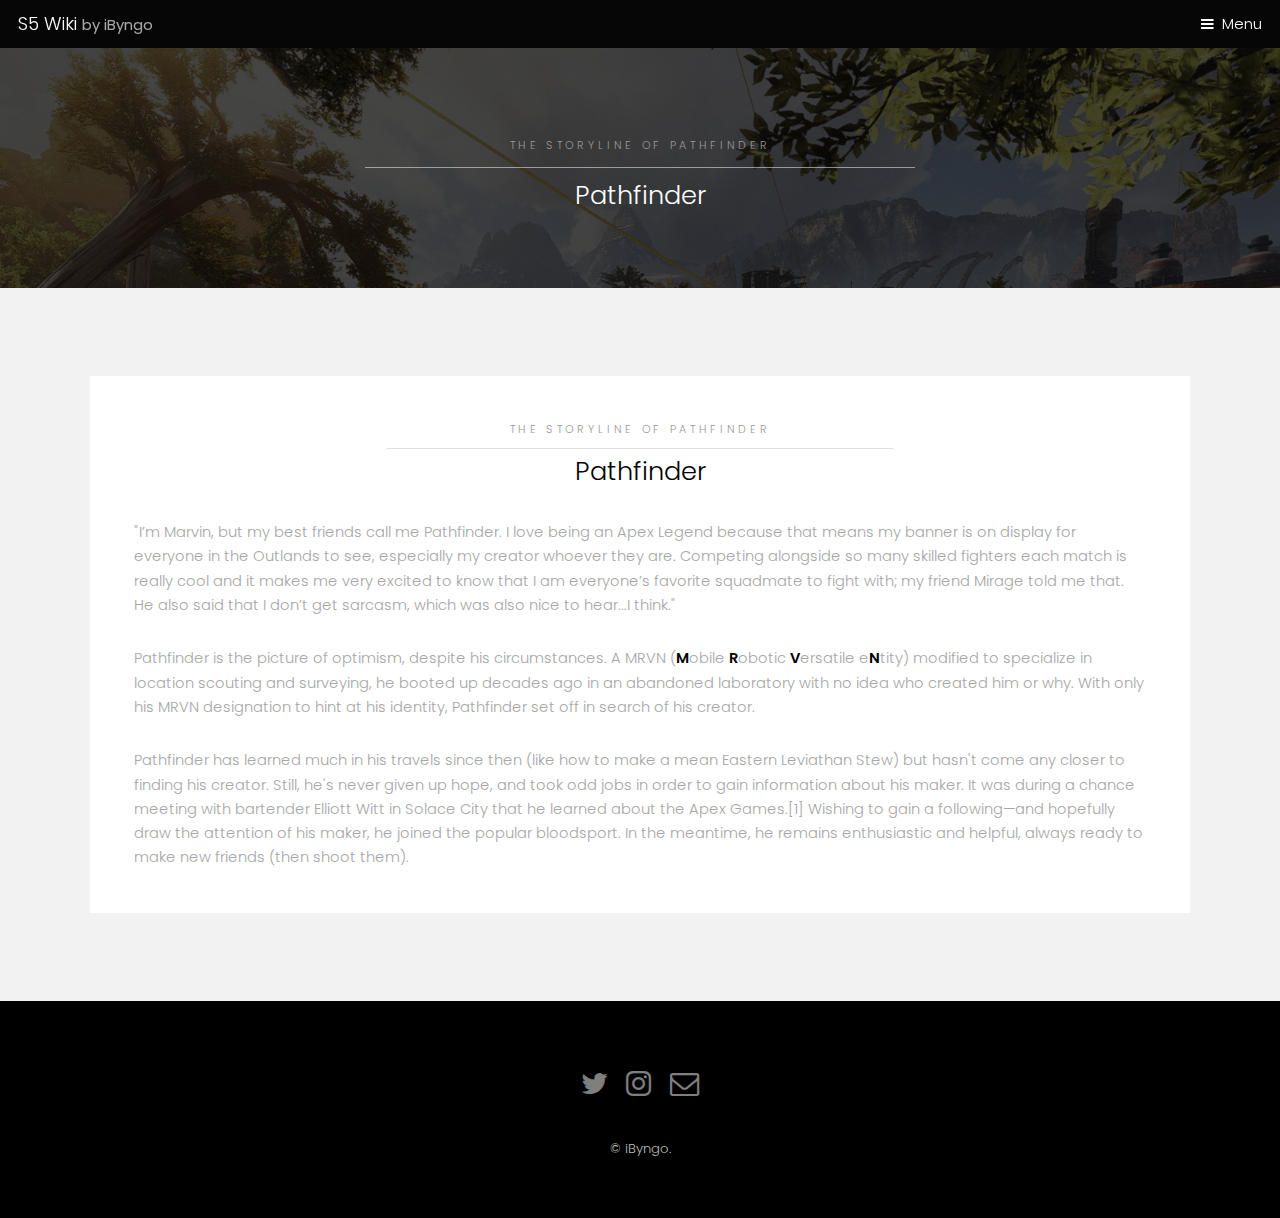
<file: Pathfinder.html>
<!DOCTYPE HTML>

<html>
	<head>
		<title>Pathfinder|Apex Legends S5 Wiki</title>
		<meta charset="utf-8" />
		<meta name="viewport" content="width=device-width, initial-scale=1" />
		<link rel="stylesheet" href="assets/css/main.css" />
	</head>
	<body class="subpage">

		<!-- Header -->
			<header id="header">
				<div class="logo"><a href="index.html">S5 Wiki <span>by iByngo</span></a></div>
				<a href="#menu">Menu</a>
			</header>

		<!-- Nav -->
			<nav id="menu">
				<ul class="links">
					<li><a href="index.html">Home</a></li>
					<li><a href="Wraith.html">Wraith</a></li>
					<li><a href="Loba.html">Loba</a></li>
                    <li><a href="Wattson.html">Wattson</a></li>
				</ul>
			</nav>

		<!-- One -->
			<section id="One" class="wrapper style3">
				<div class="inner">
					<header class="align-center">
						<p>The storyline of Pathfinder</p>
						<h2>Pathfinder</h2>
					</header>
				</div>
			</section>

		<!-- Two -->
			<section id="two" class="wrapper style2">
				<div class="inner">
					<div class="box">
						<div class="content">
							<header class="align-center">
								<p>The storyline of Pathfinder</p>
								<h2>Pathfinder</h2>
							</header>
							<p>&quot;I’m Marvin, but my best friends call me Pathfinder. I love being an Apex Legend because that means my banner is on display for everyone in the Outlands to see, especially my creator whoever they are. Competing alongside so many skilled fighters each match is really cool and it makes me very excited to know that I am everyone’s favorite squadmate to fight with; my friend Mirage told me that. He also said that I don’t get sarcasm, which was also nice to hear...I think.&quot;</p>

							<p>Pathfinder is the picture of optimism, despite his circumstances. A MRVN (<strong>M</strong>obile <strong>R</strong>obotic <strong>V</strong>ersatile e<strong>N</strong>tity) modified to specialize in location scouting and surveying, he booted up decades ago in an abandoned laboratory with no idea who created him or why. With only his MRVN designation to hint at his identity, Pathfinder set off in search of his creator.</p>

							<p>Pathfinder has learned much in his travels since then (like how to make a mean Eastern Leviathan Stew) but hasn't come any closer to finding his creator. Still, he's never given up hope, and took odd jobs in order to gain information about his maker. It was during a chance meeting with bartender Elliott Witt in Solace City that he learned about the Apex Games.[1] Wishing to gain a following—and hopefully draw the attention of his maker, he joined the popular bloodsport. In the meantime, he remains enthusiastic and helpful, always ready to make new friends (then shoot them). </p>
						</div>
					</div>
				</div>
			</section>

		<!-- Footer -->
			<footer id="footer">
				<div class="container">
					<ul class="icons">
						<li><a href="https://twitter.com/ItzByngo" class="icon fa-twitter"><span class="label">Twitter</span></a></li>
						<li><a href="http://instagram.com/dylzeditz" class="icon fa-instagram"><span class="label">Instagram</span></a></li>
						<li><a href="mailto:wood20047@wainuiomatahigh.school.nz" class="icon fa-envelope-o"><span class="label">Email</span></a></li>
					</ul>
				</div>
				<div class="copyright">
					&copy; iByngo. 
				</div>
			</footer>

		<!-- Scripts -->
			<script src="assets/js/jquery.min.js"></script>
			<script src="assets/js/jquery.scrollex.min.js"></script>
			<script src="assets/js/skel.min.js"></script>
			<script src="assets/js/util.js"></script>
			<script src="assets/js/main.js"></script>

	</body>
</html>
</file>
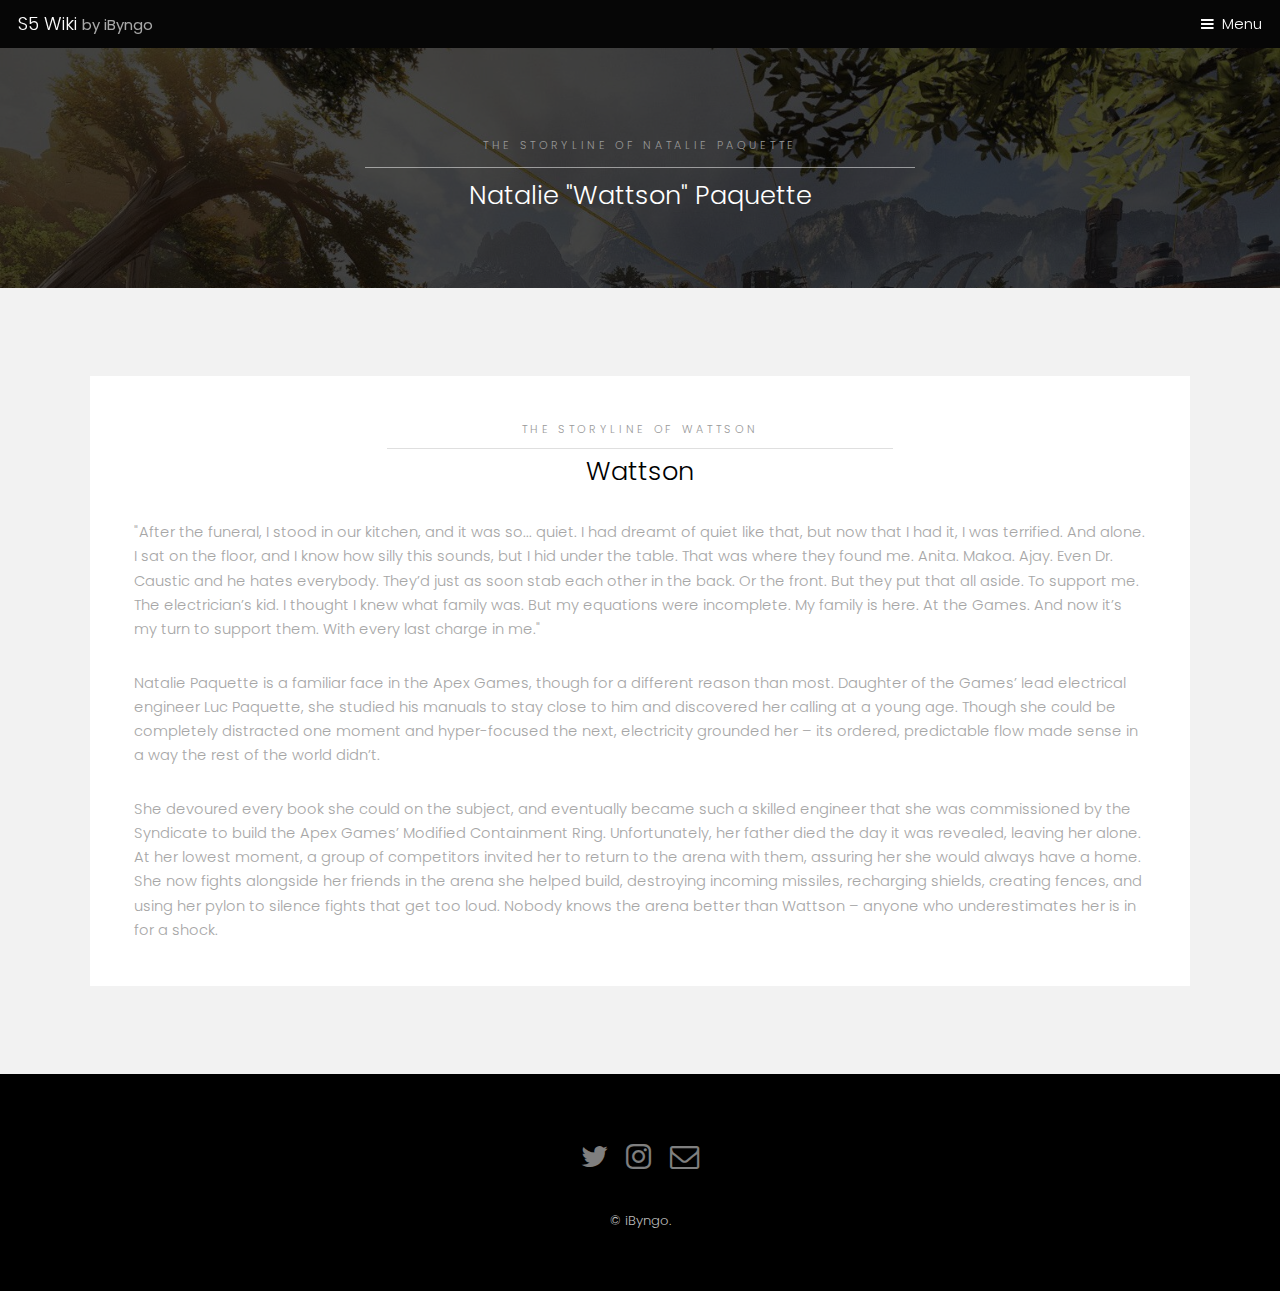
<file: Wattson.html>
<!DOCTYPE HTML>

<html>
	<head>
		<title>Wattson|Apex Legends S5 Wiki</title>
		<meta charset="utf-8" />
		<meta name="viewport" content="width=device-width, initial-scale=1" />
		<link rel="stylesheet" href="assets/css/main.css" />
	</head>
	<body class="subpage">

		<!-- Header -->
			<header id="header">
				<div class="logo"><a href="index.html">S5 Wiki <span>by iByngo</span></a></div>
				<a href="#menu">Menu</a>
			</header>

		<!-- Nav -->
			<nav id="menu">
				<ul class="links">
					<li><a href="index.html">Home</a></li>
					<li><a href="Wraith.html">Wraith</a></li>
					<li><a href="Pathfinder.html">Pathfinder</a></li>
                    <li><a href="Loba.html">Loba</a></li>
				</ul>
			</nav>

		<!-- One -->
			<section id="One" class="wrapper style3">
				<div class="inner">
					<header class="align-center">
						<p>The storyline of NAtalie Paquette</p>
						<h2>Natalie &quot;Wattson&quot; Paquette </h2>
					</header>
				</div>
			</section>

		<!-- Two -->
			<section id="two" class="wrapper style2">
				<div class="inner">
					<div class="box">
						<div class="content">
							<header class="align-center">
								<p>The storyline of Wattson</p>
								<h2>Wattson</h2>
							</header>
							<p>&quot;After the funeral, I stood in our kitchen, and it was so... quiet. I had dreamt of quiet like that, but now that I had it, I was terrified. And alone. I sat on the floor, and I know how silly this sounds, but I hid under the table. That was where they found me. Anita. Makoa. Ajay. Even Dr. Caustic and he hates everybody. They’d just as soon stab each other in the back. Or the front. But they put that all aside. To support me. The electrician’s kid. I thought I knew what family was. But my equations were incomplete. My family is here. At the Games. And now it’s my turn to support them. With every last charge in me.&quot;</p>

							<p>Natalie Paquette is a familiar face in the Apex Games, though for a different reason than most. Daughter of the Games’ lead electrical engineer Luc Paquette, she studied his manuals to stay close to him and discovered her calling at a young age. Though she could be completely distracted one moment and hyper-focused the next, electricity grounded her – its ordered, predictable flow made sense in a way the rest of the world didn’t.
</p>

							<p>She devoured every book she could on the subject, and eventually became such a skilled engineer that she was commissioned by the Syndicate to build the Apex Games’ Modified Containment Ring. Unfortunately, her father died the day it was revealed, leaving her alone. At her lowest moment, a group of competitors invited her to return to the arena with them, assuring her she would always have a home. She now fights alongside her friends in the arena she helped build, destroying incoming missiles, recharging shields, creating fences, and using her pylon to silence fights that get too loud. Nobody knows the arena better than Wattson – anyone who underestimates her is in for a shock.
 </p>
						</div>
					</div>
				</div>
			</section>

		<!-- Footer -->
			<footer id="footer">
				<div class="container">
					<ul class="icons">
						<li><a href="https://twitter.com/ItzByngo" class="icon fa-twitter"><span class="label">Twitter</span></a></li>
						<li><a href="http://instagram.com/dylzeditz" class="icon fa-instagram"><span class="label">Instagram</span></a></li>
						<li><a href="mailto:wood20047@wainuiomatahigh.school.nz" class="icon fa-envelope-o"><span class="label">Email</span></a></li>
					</ul>
				</div>
				<div class="copyright">
					&copy; iByngo. 
				</div>
			</footer>

		<!-- Scripts -->
			<script src="assets/js/jquery.min.js"></script>
			<script src="assets/js/jquery.scrollex.min.js"></script>
			<script src="assets/js/skel.min.js"></script>
			<script src="assets/js/util.js"></script>
			<script src="assets/js/main.js"></script>

	</body>
</html>
</file>
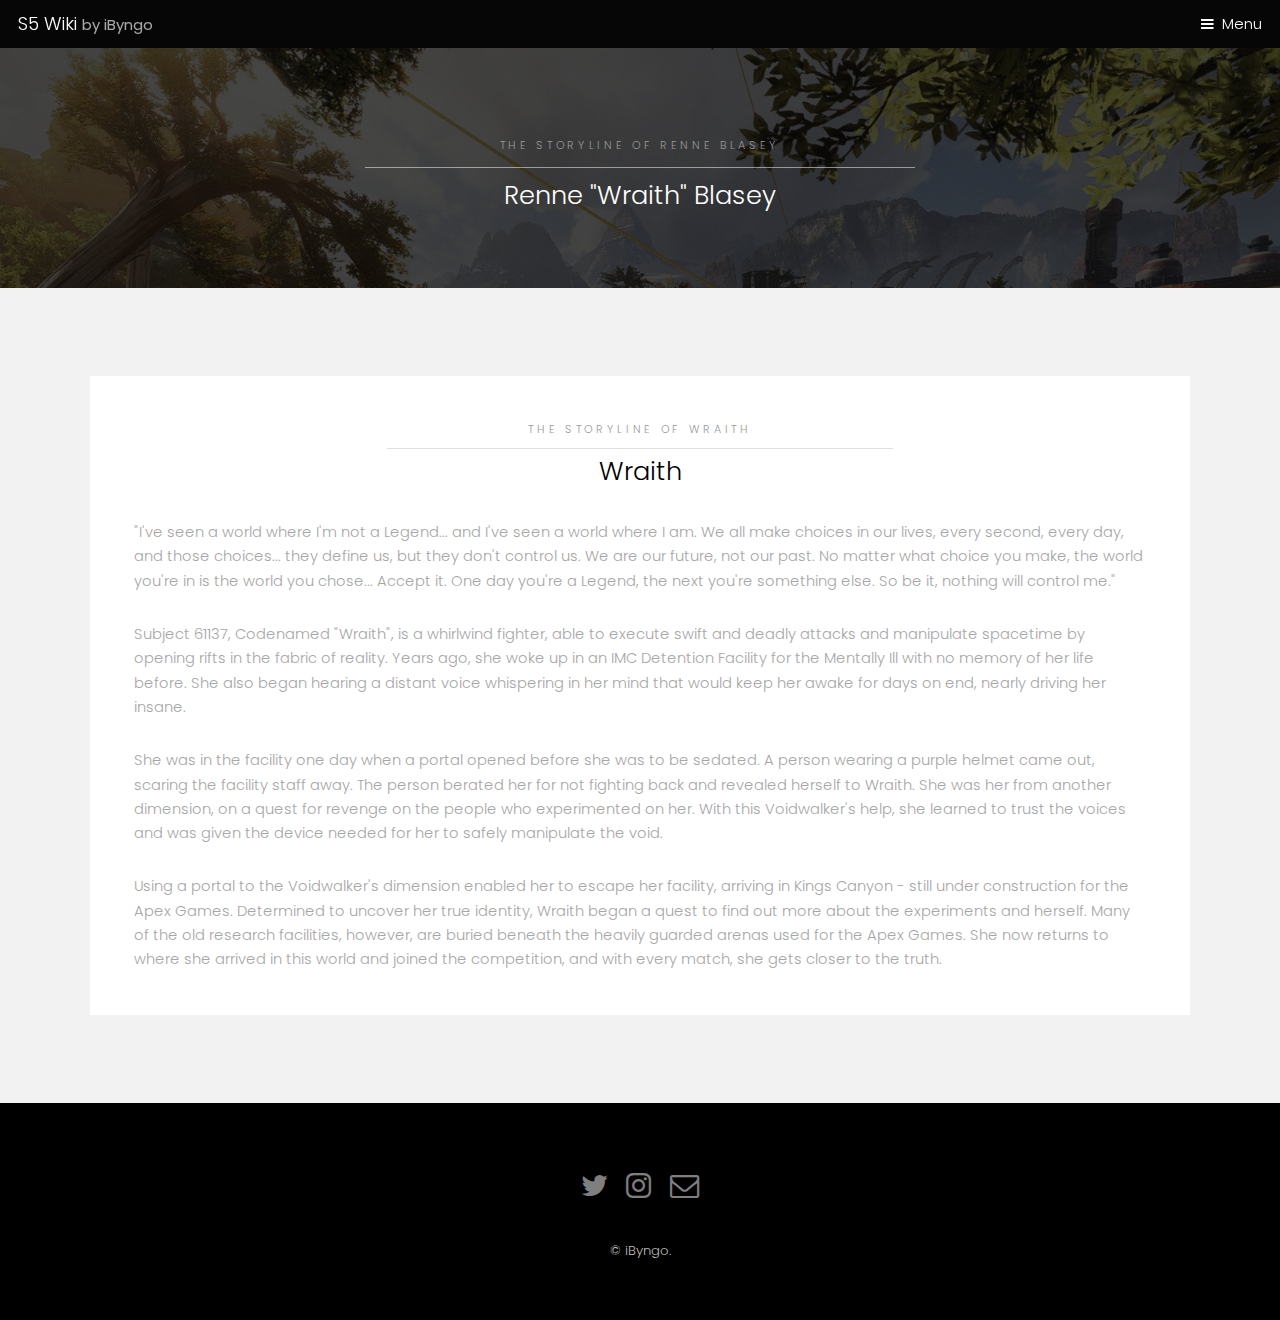
<file: Wraith.html>
<!DOCTYPE HTML>

<html>
	<head>
		<title>Wraith|Apex Legends S5 Wiki</title>
		<meta charset="utf-8" />
		<meta name="viewport" content="width=device-width, initial-scale=1" />
		<link rel="stylesheet" href="assets/css/main.css" />
	</head>
	<body class="subpage">

		<!-- Header -->
			<header id="header">
				<div class="logo"><a href="index.html">S5 Wiki <span>by iByngo</span></a></div>
				<a href="#menu">Menu</a>
			</header>

		<!-- Nav -->
			<nav id="menu">
				<ul class="links">
					<li><a href="index.html">Home</a></li>
					<li><a href="Loba.html">Loba</a></li>
					<li><a href="Pathfinder.html">Pathfinder</a></li>
                    <li><a href="Wattson.html">Wattson</a></li>
				</ul>
			</nav>

		<!-- One -->
			<section id="One" class="wrapper style3">
				<div class="inner">
					<header class="align-center">
						<p>The Storyline Of Renne Blasey</p>
						<h2>Renne "Wraith" Blasey </h2>
					</header>
				</div>
			</section>

		<!-- Two -->
			<section id="two" class="wrapper style2">
				<div class="inner">
					<div class="box">
						<div class="content">
							<header class="align-center">
								<p>The Storyline Of Wraith</p>
								<h2>Wraith</h2>
							</header>
							<p>&quot;I've seen a world where I'm not a Legend... and I've seen a world where I am. We all make choices in our lives, every second, every day, and those choices... they define us, but they don't control us. We are our future, not our past. No matter what choice you make, the world you're in is the world you chose... Accept it. One day you're a Legend, the next you're something else. So be it, nothing will control me.&quot;</p>

							<p>Subject 61137, Codenamed "Wraith", is a whirlwind fighter, able to execute swift and deadly attacks and manipulate spacetime by opening rifts in the fabric of reality. Years ago, she woke up in an IMC Detention Facility for the Mentally Ill with no memory of her life before. She also began hearing a distant voice whispering in her mind that would keep her awake for days on end, nearly driving her insane.</p>

							<p>She was in the facility one day when a portal opened before she was to be sedated. A person wearing a purple helmet came out, scaring the facility staff away. The person berated her for not fighting back and revealed herself to Wraith. She was her from another dimension, on a quest for revenge on the people who experimented on her. With this Voidwalker's help, she learned to trust the voices and was given the device needed for her to safely manipulate the void.</p>
                            
                            <p>Using a portal to the Voidwalker's dimension enabled her to escape her facility, arriving in Kings Canyon - still under construction for the Apex Games. Determined to uncover her true identity, Wraith began a quest to find out more about the experiments and herself. Many of the old research facilities, however, are buried beneath the heavily guarded arenas used for the Apex Games. She now returns to where she arrived in this world and joined the competition, and with every match, she gets closer to the truth.</p>


						</div>
					</div>
				</div>
			</section>

		<!-- Footer -->
			<footer id="footer">
				<div class="container">
					<ul class="icons">
					<li><a href="https://twitter.com/ItzByngo" class="icon fa-twitter"><span class="label">Twitter</span></a></li>
						<li><a href="http://instagram.com/dylzeditz" class="icon fa-instagram"><span class="label">Instagram</span></a></li>
						<li><a href="mailto:wood20047@wainuiomatahigh.school.nz" class="icon fa-envelope-o"><span class="label">Email</span></a></li>
					</ul>
				</div>
				<div class="copyright">
					&copy; iByngo. 
				</div>
			</footer>

		<!-- Scripts -->
			<script src="assets/js/jquery.min.js"></script>
			<script src="assets/js/jquery.scrollex.min.js"></script>
			<script src="assets/js/skel.min.js"></script>
			<script src="assets/js/util.js"></script>
			<script src="assets/js/main.js"></script>

	</body>
</html>
</file>
<file: assets/css/main.css>
@charset "UTF-8";
@import url(font-awesome.min.css);
@import url("https://fonts.googleapis.com/css?family=Poppins:300,400,500,600,700");

/*
	Hielo by TEMPLATED
	templated.co @templatedco
	Released for free under the Creative Commons Attribution 3.0 license (templated.co/license)
*/

/* Reset */

	html, body, div, span, applet, object, iframe, h1, h2, h3, h4, h5, h6, p, blockquote, pre, a, abbr, acronym, address, big, cite, code, del, dfn, em, img, ins, kbd, q, s, samp, small, strike, strong, sub, sup, tt, var, b, u, i, center, dl, dt, dd, ol, ul, li, fieldset, form, label, legend, table, caption, tbody, tfoot, thead, tr, th, td, article, aside, canvas, details, embed, figure, figcaption, footer, header, hgroup, menu, nav, output, ruby, section, summary, time, mark, audio, video {
		margin: 0;
		padding: 0;
		border: 0;
		font-size: 100%;
		font: inherit;
		vertical-align: baseline;
	}

	article, aside, details, figcaption, figure, footer, header, hgroup, menu, nav, section {
		display: block;
	}

	body {
		line-height: 1;
	}

	ol, ul {
		list-style: none;
	}

	blockquote, q {
		quotes: none;
	}

	blockquote:before, blockquote:after, q:before, q:after {
		content: '';
		content: none;
	}

	table {
		border-collapse: collapse;
		border-spacing: 0;
	}

	body {
		-webkit-text-size-adjust: none;
	}

/* Box Model */

	*, *:before, *:after {
		-moz-box-sizing: border-box;
		-webkit-box-sizing: border-box;
		box-sizing: border-box;
	}

/* Containers */

	.container {
		margin-left: auto;
		margin-right: auto;
	}

	.container.\31 25\25 {
		width: 100%;
		max-width: 100rem;
		min-width: 80rem;
	}

	.container.\37 5\25 {
		width: 60rem;
	}

	.container.\35 0\25 {
		width: 40rem;
	}

	.container.\32 5\25 {
		width: 20rem;
	}

	.container {
		width: 80rem;
	}

	@media screen and (max-width: 1680px) {

		.container.\31 25\25 {
			width: 100%;
			max-width: 100rem;
			min-width: 80rem;
		}

		.container.\37 5\25 {
			width: 60rem;
		}

		.container.\35 0\25 {
			width: 40rem;
		}

		.container.\32 5\25 {
			width: 20rem;
		}

		.container {
			width: 80rem;
		}

	}

	@media screen and (max-width: 1280px) {

		.container.\31 25\25 {
			width: 100%;
			max-width: 81.25rem;
			min-width: 65rem;
		}

		.container.\37 5\25 {
			width: 48.75rem;
		}

		.container.\35 0\25 {
			width: 32.5rem;
		}

		.container.\32 5\25 {
			width: 16.25rem;
		}

		.container {
			width: 65rem;
		}

	}

	@media screen and (max-width: 980px) {

		.container.\31 25\25 {
			width: 100%;
			max-width: 112.5%;
			min-width: 90%;
		}

		.container.\37 5\25 {
			width: 67.5%;
		}

		.container.\35 0\25 {
			width: 45%;
		}

		.container.\32 5\25 {
			width: 22.5%;
		}

		.container {
			width: 90%;
		}

	}

	@media screen and (max-width: 736px) {

		.container.\31 25\25 {
			width: 100%;
			max-width: 112.5%;
			min-width: 90%;
		}

		.container.\37 5\25 {
			width: 67.5%;
		}

		.container.\35 0\25 {
			width: 45%;
		}

		.container.\32 5\25 {
			width: 22.5%;
		}

		.container {
			width: 90% !important;
		}

	}

	@media screen and (max-width: 480px) {

		.container.\31 25\25 {
			width: 100%;
			max-width: 112.5%;
			min-width: 90%;
		}

		.container.\37 5\25 {
			width: 67.5%;
		}

		.container.\35 0\25 {
			width: 45%;
		}

		.container.\32 5\25 {
			width: 22.5%;
		}

		.container {
			width: 90% !important;
		}

	}

/* Grid */

	.row {
		border-bottom: solid 1px transparent;
		-moz-box-sizing: border-box;
		-webkit-box-sizing: border-box;
		box-sizing: border-box;
	}

	.row > * {
		float: left;
		-moz-box-sizing: border-box;
		-webkit-box-sizing: border-box;
		box-sizing: border-box;
	}

	.row:after, .row:before {
		content: '';
		display: block;
		clear: both;
		height: 0;
	}

	.row.uniform > * > :first-child {
		margin-top: 0;
	}

	.row.uniform > * > :last-child {
		margin-bottom: 0;
	}

	.row.\30 \25 > * {
		padding: 0 0 0 0rem;
	}

	.row.\30 \25 {
		margin: 0 0 -1px 0rem;
	}

	.row.uniform.\30 \25 > * {
		padding: 0rem 0 0 0rem;
	}

	.row.uniform.\30 \25 {
		margin: 0rem 0 -1px 0rem;
	}

	.row > * {
		padding: 0 0 0 2rem;
	}

	.row {
		margin: 0 0 -1px -2rem;
	}

	.row.uniform > * {
		padding: 2rem 0 0 2rem;
	}

	.row.uniform {
		margin: -2rem 0 -1px -2rem;
	}

	.row.\32 00\25 > * {
		padding: 0 0 0 4rem;
	}

	.row.\32 00\25 {
		margin: 0 0 -1px -4rem;
	}

	.row.uniform.\32 00\25 > * {
		padding: 4rem 0 0 4rem;
	}

	.row.uniform.\32 00\25 {
		margin: -4rem 0 -1px -4rem;
	}

	.row.\31 50\25 > * {
		padding: 0 0 0 3rem;
	}

	.row.\31 50\25 {
		margin: 0 0 -1px -3rem;
	}

	.row.uniform.\31 50\25 > * {
		padding: 3rem 0 0 3rem;
	}

	.row.uniform.\31 50\25 {
		margin: -3rem 0 -1px -3rem;
	}

	.row.\35 0\25 > * {
		padding: 0 0 0 1rem;
	}

	.row.\35 0\25 {
		margin: 0 0 -1px -1rem;
	}

	.row.uniform.\35 0\25 > * {
		padding: 1rem 0 0 1rem;
	}

	.row.uniform.\35 0\25 {
		margin: -1rem 0 -1px -1rem;
	}

	.row.\32 5\25 > * {
		padding: 0 0 0 0.5rem;
	}

	.row.\32 5\25 {
		margin: 0 0 -1px -0.5rem;
	}

	.row.uniform.\32 5\25 > * {
		padding: 0.5rem 0 0 0.5rem;
	}

	.row.uniform.\32 5\25 {
		margin: -0.5rem 0 -1px -0.5rem;
	}

	.\31 2u, .\31 2u\24 {
		width: 100%;
		clear: none;
		margin-left: 0;
	}

	.\31 1u, .\31 1u\24 {
		width: 91.6666666667%;
		clear: none;
		margin-left: 0;
	}

	.\31 0u, .\31 0u\24 {
		width: 83.3333333333%;
		clear: none;
		margin-left: 0;
	}

	.\39 u, .\39 u\24 {
		width: 75%;
		clear: none;
		margin-left: 0;
	}

	.\38 u, .\38 u\24 {
		width: 66.6666666667%;
		clear: none;
		margin-left: 0;
	}

	.\37 u, .\37 u\24 {
		width: 58.3333333333%;
		clear: none;
		margin-left: 0;
	}

	.\36 u, .\36 u\24 {
		width: 50%;
		clear: none;
		margin-left: 0;
	}

	.\35 u, .\35 u\24 {
		width: 41.6666666667%;
		clear: none;
		margin-left: 0;
	}

	.\34 u, .\34 u\24 {
		width: 33.3333333333%;
		clear: none;
		margin-left: 0;
	}

	.\33 u, .\33 u\24 {
		width: 25%;
		clear: none;
		margin-left: 0;
	}

	.\32 u, .\32 u\24 {
		width: 16.6666666667%;
		clear: none;
		margin-left: 0;
	}

	.\31 u, .\31 u\24 {
		width: 8.3333333333%;
		clear: none;
		margin-left: 0;
	}

	.\31 2u\24 + *,
	.\31 1u\24 + *,
	.\31 0u\24 + *,
	.\39 u\24 + *,
	.\38 u\24 + *,
	.\37 u\24 + *,
	.\36 u\24 + *,
	.\35 u\24 + *,
	.\34 u\24 + *,
	.\33 u\24 + *,
	.\32 u\24 + *,
	.\31 u\24 + * {
		clear: left;
	}

	.\-11u {
		margin-left: 91.66667%;
	}

	.\-10u {
		margin-left: 83.33333%;
	}

	.\-9u {
		margin-left: 75%;
	}

	.\-8u {
		margin-left: 66.66667%;
	}

	.\-7u {
		margin-left: 58.33333%;
	}

	.\-6u {
		margin-left: 50%;
	}

	.\-5u {
		margin-left: 41.66667%;
	}

	.\-4u {
		margin-left: 33.33333%;
	}

	.\-3u {
		margin-left: 25%;
	}

	.\-2u {
		margin-left: 16.66667%;
	}

	.\-1u {
		margin-left: 8.33333%;
	}

	@media screen and (max-width: 1680px) {

		.row > * {
			padding: 0 0 0 2rem;
		}

		.row {
			margin: 0 0 -1px -2rem;
		}

		.row.uniform > * {
			padding: 2rem 0 0 2rem;
		}

		.row.uniform {
			margin: -2rem 0 -1px -2rem;
		}

		.row.\32 00\25 > * {
			padding: 0 0 0 4rem;
		}

		.row.\32 00\25 {
			margin: 0 0 -1px -4rem;
		}

		.row.uniform.\32 00\25 > * {
			padding: 4rem 0 0 4rem;
		}

		.row.uniform.\32 00\25 {
			margin: -4rem 0 -1px -4rem;
		}

		.row.\31 50\25 > * {
			padding: 0 0 0 3rem;
		}

		.row.\31 50\25 {
			margin: 0 0 -1px -3rem;
		}

		.row.uniform.\31 50\25 > * {
			padding: 3rem 0 0 3rem;
		}

		.row.uniform.\31 50\25 {
			margin: -3rem 0 -1px -3rem;
		}

		.row.\35 0\25 > * {
			padding: 0 0 0 1rem;
		}

		.row.\35 0\25 {
			margin: 0 0 -1px -1rem;
		}

		.row.uniform.\35 0\25 > * {
			padding: 1rem 0 0 1rem;
		}

		.row.uniform.\35 0\25 {
			margin: -1rem 0 -1px -1rem;
		}

		.row.\32 5\25 > * {
			padding: 0 0 0 0.5rem;
		}

		.row.\32 5\25 {
			margin: 0 0 -1px -0.5rem;
		}

		.row.uniform.\32 5\25 > * {
			padding: 0.5rem 0 0 0.5rem;
		}

		.row.uniform.\32 5\25 {
			margin: -0.5rem 0 -1px -0.5rem;
		}

		.\31 2u\28xlarge\29, .\31 2u\24\28xlarge\29 {
			width: 100%;
			clear: none;
			margin-left: 0;
		}

		.\31 1u\28xlarge\29, .\31 1u\24\28xlarge\29 {
			width: 91.6666666667%;
			clear: none;
			margin-left: 0;
		}

		.\31 0u\28xlarge\29, .\31 0u\24\28xlarge\29 {
			width: 83.3333333333%;
			clear: none;
			margin-left: 0;
		}

		.\39 u\28xlarge\29, .\39 u\24\28xlarge\29 {
			width: 75%;
			clear: none;
			margin-left: 0;
		}

		.\38 u\28xlarge\29, .\38 u\24\28xlarge\29 {
			width: 66.6666666667%;
			clear: none;
			margin-left: 0;
		}

		.\37 u\28xlarge\29, .\37 u\24\28xlarge\29 {
			width: 58.3333333333%;
			clear: none;
			margin-left: 0;
		}

		.\36 u\28xlarge\29, .\36 u\24\28xlarge\29 {
			width: 50%;
			clear: none;
			margin-left: 0;
		}

		.\35 u\28xlarge\29, .\35 u\24\28xlarge\29 {
			width: 41.6666666667%;
			clear: none;
			margin-left: 0;
		}

		.\34 u\28xlarge\29, .\34 u\24\28xlarge\29 {
			width: 33.3333333333%;
			clear: none;
			margin-left: 0;
		}

		.\33 u\28xlarge\29, .\33 u\24\28xlarge\29 {
			width: 25%;
			clear: none;
			margin-left: 0;
		}

		.\32 u\28xlarge\29, .\32 u\24\28xlarge\29 {
			width: 16.6666666667%;
			clear: none;
			margin-left: 0;
		}

		.\31 u\28xlarge\29, .\31 u\24\28xlarge\29 {
			width: 8.3333333333%;
			clear: none;
			margin-left: 0;
		}

		.\31 2u\24\28xlarge\29 + *,
		.\31 1u\24\28xlarge\29 + *,
		.\31 0u\24\28xlarge\29 + *,
		.\39 u\24\28xlarge\29 + *,
		.\38 u\24\28xlarge\29 + *,
		.\37 u\24\28xlarge\29 + *,
		.\36 u\24\28xlarge\29 + *,
		.\35 u\24\28xlarge\29 + *,
		.\34 u\24\28xlarge\29 + *,
		.\33 u\24\28xlarge\29 + *,
		.\32 u\24\28xlarge\29 + *,
		.\31 u\24\28xlarge\29 + * {
			clear: left;
		}

		.\-11u\28xlarge\29 {
			margin-left: 91.66667%;
		}

		.\-10u\28xlarge\29 {
			margin-left: 83.33333%;
		}

		.\-9u\28xlarge\29 {
			margin-left: 75%;
		}

		.\-8u\28xlarge\29 {
			margin-left: 66.66667%;
		}

		.\-7u\28xlarge\29 {
			margin-left: 58.33333%;
		}

		.\-6u\28xlarge\29 {
			margin-left: 50%;
		}

		.\-5u\28xlarge\29 {
			margin-left: 41.66667%;
		}

		.\-4u\28xlarge\29 {
			margin-left: 33.33333%;
		}

		.\-3u\28xlarge\29 {
			margin-left: 25%;
		}

		.\-2u\28xlarge\29 {
			margin-left: 16.66667%;
		}

		.\-1u\28xlarge\29 {
			margin-left: 8.33333%;
		}

	}

	@media screen and (max-width: 1280px) {

		.row > * {
			padding: 0 0 0 1.5rem;
		}

		.row {
			margin: 0 0 -1px -1.5rem;
		}

		.row.uniform > * {
			padding: 1.5rem 0 0 1.5rem;
		}

		.row.uniform {
			margin: -1.5rem 0 -1px -1.5rem;
		}

		.row.\32 00\25 > * {
			padding: 0 0 0 3rem;
		}

		.row.\32 00\25 {
			margin: 0 0 -1px -3rem;
		}

		.row.uniform.\32 00\25 > * {
			padding: 3rem 0 0 3rem;
		}

		.row.uniform.\32 00\25 {
			margin: -3rem 0 -1px -3rem;
		}

		.row.\31 50\25 > * {
			padding: 0 0 0 2.25rem;
		}

		.row.\31 50\25 {
			margin: 0 0 -1px -2.25rem;
		}

		.row.uniform.\31 50\25 > * {
			padding: 2.25rem 0 0 2.25rem;
		}

		.row.uniform.\31 50\25 {
			margin: -2.25rem 0 -1px -2.25rem;
		}

		.row.\35 0\25 > * {
			padding: 0 0 0 0.75rem;
		}

		.row.\35 0\25 {
			margin: 0 0 -1px -0.75rem;
		}

		.row.uniform.\35 0\25 > * {
			padding: 0.75rem 0 0 0.75rem;
		}

		.row.uniform.\35 0\25 {
			margin: -0.75rem 0 -1px -0.75rem;
		}

		.row.\32 5\25 > * {
			padding: 0 0 0 0.375rem;
		}

		.row.\32 5\25 {
			margin: 0 0 -1px -0.375rem;
		}

		.row.uniform.\32 5\25 > * {
			padding: 0.375rem 0 0 0.375rem;
		}

		.row.uniform.\32 5\25 {
			margin: -0.375rem 0 -1px -0.375rem;
		}

		.\31 2u\28large\29, .\31 2u\24\28large\29 {
			width: 100%;
			clear: none;
			margin-left: 0;
		}

		.\31 1u\28large\29, .\31 1u\24\28large\29 {
			width: 91.6666666667%;
			clear: none;
			margin-left: 0;
		}

		.\31 0u\28large\29, .\31 0u\24\28large\29 {
			width: 83.3333333333%;
			clear: none;
			margin-left: 0;
		}

		.\39 u\28large\29, .\39 u\24\28large\29 {
			width: 75%;
			clear: none;
			margin-left: 0;
		}

		.\38 u\28large\29, .\38 u\24\28large\29 {
			width: 66.6666666667%;
			clear: none;
			margin-left: 0;
		}

		.\37 u\28large\29, .\37 u\24\28large\29 {
			width: 58.3333333333%;
			clear: none;
			margin-left: 0;
		}

		.\36 u\28large\29, .\36 u\24\28large\29 {
			width: 50%;
			clear: none;
			margin-left: 0;
		}

		.\35 u\28large\29, .\35 u\24\28large\29 {
			width: 41.6666666667%;
			clear: none;
			margin-left: 0;
		}

		.\34 u\28large\29, .\34 u\24\28large\29 {
			width: 33.3333333333%;
			clear: none;
			margin-left: 0;
		}

		.\33 u\28large\29, .\33 u\24\28large\29 {
			width: 25%;
			clear: none;
			margin-left: 0;
		}

		.\32 u\28large\29, .\32 u\24\28large\29 {
			width: 16.6666666667%;
			clear: none;
			margin-left: 0;
		}

		.\31 u\28large\29, .\31 u\24\28large\29 {
			width: 8.3333333333%;
			clear: none;
			margin-left: 0;
		}

		.\31 2u\24\28large\29 + *,
		.\31 1u\24\28large\29 + *,
		.\31 0u\24\28large\29 + *,
		.\39 u\24\28large\29 + *,
		.\38 u\24\28large\29 + *,
		.\37 u\24\28large\29 + *,
		.\36 u\24\28large\29 + *,
		.\35 u\24\28large\29 + *,
		.\34 u\24\28large\29 + *,
		.\33 u\24\28large\29 + *,
		.\32 u\24\28large\29 + *,
		.\31 u\24\28large\29 + * {
			clear: left;
		}

		.\-11u\28large\29 {
			margin-left: 91.66667%;
		}

		.\-10u\28large\29 {
			margin-left: 83.33333%;
		}

		.\-9u\28large\29 {
			margin-left: 75%;
		}

		.\-8u\28large\29 {
			margin-left: 66.66667%;
		}

		.\-7u\28large\29 {
			margin-left: 58.33333%;
		}

		.\-6u\28large\29 {
			margin-left: 50%;
		}

		.\-5u\28large\29 {
			margin-left: 41.66667%;
		}

		.\-4u\28large\29 {
			margin-left: 33.33333%;
		}

		.\-3u\28large\29 {
			margin-left: 25%;
		}

		.\-2u\28large\29 {
			margin-left: 16.66667%;
		}

		.\-1u\28large\29 {
			margin-left: 8.33333%;
		}

	}

	@media screen and (max-width: 980px) {

		.row > * {
			padding: 0 0 0 1.5rem;
		}

		.row {
			margin: 0 0 -1px -1.5rem;
		}

		.row.uniform > * {
			padding: 1.5rem 0 0 1.5rem;
		}

		.row.uniform {
			margin: -1.5rem 0 -1px -1.5rem;
		}

		.row.\32 00\25 > * {
			padding: 0 0 0 3rem;
		}

		.row.\32 00\25 {
			margin: 0 0 -1px -3rem;
		}

		.row.uniform.\32 00\25 > * {
			padding: 3rem 0 0 3rem;
		}

		.row.uniform.\32 00\25 {
			margin: -3rem 0 -1px -3rem;
		}

		.row.\31 50\25 > * {
			padding: 0 0 0 2.25rem;
		}

		.row.\31 50\25 {
			margin: 0 0 -1px -2.25rem;
		}

		.row.uniform.\31 50\25 > * {
			padding: 2.25rem 0 0 2.25rem;
		}

		.row.uniform.\31 50\25 {
			margin: -2.25rem 0 -1px -2.25rem;
		}

		.row.\35 0\25 > * {
			padding: 0 0 0 0.75rem;
		}

		.row.\35 0\25 {
			margin: 0 0 -1px -0.75rem;
		}

		.row.uniform.\35 0\25 > * {
			padding: 0.75rem 0 0 0.75rem;
		}

		.row.uniform.\35 0\25 {
			margin: -0.75rem 0 -1px -0.75rem;
		}

		.row.\32 5\25 > * {
			padding: 0 0 0 0.375rem;
		}

		.row.\32 5\25 {
			margin: 0 0 -1px -0.375rem;
		}

		.row.uniform.\32 5\25 > * {
			padding: 0.375rem 0 0 0.375rem;
		}

		.row.uniform.\32 5\25 {
			margin: -0.375rem 0 -1px -0.375rem;
		}

		.\31 2u\28medium\29, .\31 2u\24\28medium\29 {
			width: 100%;
			clear: none;
			margin-left: 0;
		}

		.\31 1u\28medium\29, .\31 1u\24\28medium\29 {
			width: 91.6666666667%;
			clear: none;
			margin-left: 0;
		}

		.\31 0u\28medium\29, .\31 0u\24\28medium\29 {
			width: 83.3333333333%;
			clear: none;
			margin-left: 0;
		}

		.\39 u\28medium\29, .\39 u\24\28medium\29 {
			width: 75%;
			clear: none;
			margin-left: 0;
		}

		.\38 u\28medium\29, .\38 u\24\28medium\29 {
			width: 66.6666666667%;
			clear: none;
			margin-left: 0;
		}

		.\37 u\28medium\29, .\37 u\24\28medium\29 {
			width: 58.3333333333%;
			clear: none;
			margin-left: 0;
		}

		.\36 u\28medium\29, .\36 u\24\28medium\29 {
			width: 50%;
			clear: none;
			margin-left: 0;
		}

		.\35 u\28medium\29, .\35 u\24\28medium\29 {
			width: 41.6666666667%;
			clear: none;
			margin-left: 0;
		}

		.\34 u\28medium\29, .\34 u\24\28medium\29 {
			width: 33.3333333333%;
			clear: none;
			margin-left: 0;
		}

		.\33 u\28medium\29, .\33 u\24\28medium\29 {
			width: 25%;
			clear: none;
			margin-left: 0;
		}

		.\32 u\28medium\29, .\32 u\24\28medium\29 {
			width: 16.6666666667%;
			clear: none;
			margin-left: 0;
		}

		.\31 u\28medium\29, .\31 u\24\28medium\29 {
			width: 8.3333333333%;
			clear: none;
			margin-left: 0;
		}

		.\31 2u\24\28medium\29 + *,
		.\31 1u\24\28medium\29 + *,
		.\31 0u\24\28medium\29 + *,
		.\39 u\24\28medium\29 + *,
		.\38 u\24\28medium\29 + *,
		.\37 u\24\28medium\29 + *,
		.\36 u\24\28medium\29 + *,
		.\35 u\24\28medium\29 + *,
		.\34 u\24\28medium\29 + *,
		.\33 u\24\28medium\29 + *,
		.\32 u\24\28medium\29 + *,
		.\31 u\24\28medium\29 + * {
			clear: left;
		}

		.\-11u\28medium\29 {
			margin-left: 91.66667%;
		}

		.\-10u\28medium\29 {
			margin-left: 83.33333%;
		}

		.\-9u\28medium\29 {
			margin-left: 75%;
		}

		.\-8u\28medium\29 {
			margin-left: 66.66667%;
		}

		.\-7u\28medium\29 {
			margin-left: 58.33333%;
		}

		.\-6u\28medium\29 {
			margin-left: 50%;
		}

		.\-5u\28medium\29 {
			margin-left: 41.66667%;
		}

		.\-4u\28medium\29 {
			margin-left: 33.33333%;
		}

		.\-3u\28medium\29 {
			margin-left: 25%;
		}

		.\-2u\28medium\29 {
			margin-left: 16.66667%;
		}

		.\-1u\28medium\29 {
			margin-left: 8.33333%;
		}

	}

	@media screen and (max-width: 736px) {

		.row > * {
			padding: 0 0 0 1.25rem;
		}

		.row {
			margin: 0 0 -1px -1.25rem;
		}

		.row.uniform > * {
			padding: 1.25rem 0 0 1.25rem;
		}

		.row.uniform {
			margin: -1.25rem 0 -1px -1.25rem;
		}

		.row.\32 00\25 > * {
			padding: 0 0 0 2.5rem;
		}

		.row.\32 00\25 {
			margin: 0 0 -1px -2.5rem;
		}

		.row.uniform.\32 00\25 > * {
			padding: 2.5rem 0 0 2.5rem;
		}

		.row.uniform.\32 00\25 {
			margin: -2.5rem 0 -1px -2.5rem;
		}

		.row.\31 50\25 > * {
			padding: 0 0 0 1.875rem;
		}

		.row.\31 50\25 {
			margin: 0 0 -1px -1.875rem;
		}

		.row.uniform.\31 50\25 > * {
			padding: 1.875rem 0 0 1.875rem;
		}

		.row.uniform.\31 50\25 {
			margin: -1.875rem 0 -1px -1.875rem;
		}

		.row.\35 0\25 > * {
			padding: 0 0 0 0.625rem;
		}

		.row.\35 0\25 {
			margin: 0 0 -1px -0.625rem;
		}

		.row.uniform.\35 0\25 > * {
			padding: 0.625rem 0 0 0.625rem;
		}

		.row.uniform.\35 0\25 {
			margin: -0.625rem 0 -1px -0.625rem;
		}

		.row.\32 5\25 > * {
			padding: 0 0 0 0.3125rem;
		}

		.row.\32 5\25 {
			margin: 0 0 -1px -0.3125rem;
		}

		.row.uniform.\32 5\25 > * {
			padding: 0.3125rem 0 0 0.3125rem;
		}

		.row.uniform.\32 5\25 {
			margin: -0.3125rem 0 -1px -0.3125rem;
		}

		.\31 2u\28small\29, .\31 2u\24\28small\29 {
			width: 100%;
			clear: none;
			margin-left: 0;
		}

		.\31 1u\28small\29, .\31 1u\24\28small\29 {
			width: 91.6666666667%;
			clear: none;
			margin-left: 0;
		}

		.\31 0u\28small\29, .\31 0u\24\28small\29 {
			width: 83.3333333333%;
			clear: none;
			margin-left: 0;
		}

		.\39 u\28small\29, .\39 u\24\28small\29 {
			width: 75%;
			clear: none;
			margin-left: 0;
		}

		.\38 u\28small\29, .\38 u\24\28small\29 {
			width: 66.6666666667%;
			clear: none;
			margin-left: 0;
		}

		.\37 u\28small\29, .\37 u\24\28small\29 {
			width: 58.3333333333%;
			clear: none;
			margin-left: 0;
		}

		.\36 u\28small\29, .\36 u\24\28small\29 {
			width: 50%;
			clear: none;
			margin-left: 0;
		}

		.\35 u\28small\29, .\35 u\24\28small\29 {
			width: 41.6666666667%;
			clear: none;
			margin-left: 0;
		}

		.\34 u\28small\29, .\34 u\24\28small\29 {
			width: 33.3333333333%;
			clear: none;
			margin-left: 0;
		}

		.\33 u\28small\29, .\33 u\24\28small\29 {
			width: 25%;
			clear: none;
			margin-left: 0;
		}

		.\32 u\28small\29, .\32 u\24\28small\29 {
			width: 16.6666666667%;
			clear: none;
			margin-left: 0;
		}

		.\31 u\28small\29, .\31 u\24\28small\29 {
			width: 8.3333333333%;
			clear: none;
			margin-left: 0;
		}

		.\31 2u\24\28small\29 + *,
		.\31 1u\24\28small\29 + *,
		.\31 0u\24\28small\29 + *,
		.\39 u\24\28small\29 + *,
		.\38 u\24\28small\29 + *,
		.\37 u\24\28small\29 + *,
		.\36 u\24\28small\29 + *,
		.\35 u\24\28small\29 + *,
		.\34 u\24\28small\29 + *,
		.\33 u\24\28small\29 + *,
		.\32 u\24\28small\29 + *,
		.\31 u\24\28small\29 + * {
			clear: left;
		}

		.\-11u\28small\29 {
			margin-left: 91.66667%;
		}

		.\-10u\28small\29 {
			margin-left: 83.33333%;
		}

		.\-9u\28small\29 {
			margin-left: 75%;
		}

		.\-8u\28small\29 {
			margin-left: 66.66667%;
		}

		.\-7u\28small\29 {
			margin-left: 58.33333%;
		}

		.\-6u\28small\29 {
			margin-left: 50%;
		}

		.\-5u\28small\29 {
			margin-left: 41.66667%;
		}

		.\-4u\28small\29 {
			margin-left: 33.33333%;
		}

		.\-3u\28small\29 {
			margin-left: 25%;
		}

		.\-2u\28small\29 {
			margin-left: 16.66667%;
		}

		.\-1u\28small\29 {
			margin-left: 8.33333%;
		}

	}

	@media screen and (max-width: 480px) {

		.row > * {
			padding: 0 0 0 1.25rem;
		}

		.row {
			margin: 0 0 -1px -1.25rem;
		}

		.row.uniform > * {
			padding: 1.25rem 0 0 1.25rem;
		}

		.row.uniform {
			margin: -1.25rem 0 -1px -1.25rem;
		}

		.row.\32 00\25 > * {
			padding: 0 0 0 2.5rem;
		}

		.row.\32 00\25 {
			margin: 0 0 -1px -2.5rem;
		}

		.row.uniform.\32 00\25 > * {
			padding: 2.5rem 0 0 2.5rem;
		}

		.row.uniform.\32 00\25 {
			margin: -2.5rem 0 -1px -2.5rem;
		}

		.row.\31 50\25 > * {
			padding: 0 0 0 1.875rem;
		}

		.row.\31 50\25 {
			margin: 0 0 -1px -1.875rem;
		}

		.row.uniform.\31 50\25 > * {
			padding: 1.875rem 0 0 1.875rem;
		}

		.row.uniform.\31 50\25 {
			margin: -1.875rem 0 -1px -1.875rem;
		}

		.row.\35 0\25 > * {
			padding: 0 0 0 0.625rem;
		}

		.row.\35 0\25 {
			margin: 0 0 -1px -0.625rem;
		}

		.row.uniform.\35 0\25 > * {
			padding: 0.625rem 0 0 0.625rem;
		}

		.row.uniform.\35 0\25 {
			margin: -0.625rem 0 -1px -0.625rem;
		}

		.row.\32 5\25 > * {
			padding: 0 0 0 0.3125rem;
		}

		.row.\32 5\25 {
			margin: 0 0 -1px -0.3125rem;
		}

		.row.uniform.\32 5\25 > * {
			padding: 0.3125rem 0 0 0.3125rem;
		}

		.row.uniform.\32 5\25 {
			margin: -0.3125rem 0 -1px -0.3125rem;
		}

		.\31 2u\28xsmall\29, .\31 2u\24\28xsmall\29 {
			width: 100%;
			clear: none;
			margin-left: 0;
		}

		.\31 1u\28xsmall\29, .\31 1u\24\28xsmall\29 {
			width: 91.6666666667%;
			clear: none;
			margin-left: 0;
		}

		.\31 0u\28xsmall\29, .\31 0u\24\28xsmall\29 {
			width: 83.3333333333%;
			clear: none;
			margin-left: 0;
		}

		.\39 u\28xsmall\29, .\39 u\24\28xsmall\29 {
			width: 75%;
			clear: none;
			margin-left: 0;
		}

		.\38 u\28xsmall\29, .\38 u\24\28xsmall\29 {
			width: 66.6666666667%;
			clear: none;
			margin-left: 0;
		}

		.\37 u\28xsmall\29, .\37 u\24\28xsmall\29 {
			width: 58.3333333333%;
			clear: none;
			margin-left: 0;
		}

		.\36 u\28xsmall\29, .\36 u\24\28xsmall\29 {
			width: 50%;
			clear: none;
			margin-left: 0;
		}

		.\35 u\28xsmall\29, .\35 u\24\28xsmall\29 {
			width: 41.6666666667%;
			clear: none;
			margin-left: 0;
		}

		.\34 u\28xsmall\29, .\34 u\24\28xsmall\29 {
			width: 33.3333333333%;
			clear: none;
			margin-left: 0;
		}

		.\33 u\28xsmall\29, .\33 u\24\28xsmall\29 {
			width: 25%;
			clear: none;
			margin-left: 0;
		}

		.\32 u\28xsmall\29, .\32 u\24\28xsmall\29 {
			width: 16.6666666667%;
			clear: none;
			margin-left: 0;
		}

		.\31 u\28xsmall\29, .\31 u\24\28xsmall\29 {
			width: 8.3333333333%;
			clear: none;
			margin-left: 0;
		}

		.\31 2u\24\28xsmall\29 + *,
		.\31 1u\24\28xsmall\29 + *,
		.\31 0u\24\28xsmall\29 + *,
		.\39 u\24\28xsmall\29 + *,
		.\38 u\24\28xsmall\29 + *,
		.\37 u\24\28xsmall\29 + *,
		.\36 u\24\28xsmall\29 + *,
		.\35 u\24\28xsmall\29 + *,
		.\34 u\24\28xsmall\29 + *,
		.\33 u\24\28xsmall\29 + *,
		.\32 u\24\28xsmall\29 + *,
		.\31 u\24\28xsmall\29 + * {
			clear: left;
		}

		.\-11u\28xsmall\29 {
			margin-left: 91.66667%;
		}

		.\-10u\28xsmall\29 {
			margin-left: 83.33333%;
		}

		.\-9u\28xsmall\29 {
			margin-left: 75%;
		}

		.\-8u\28xsmall\29 {
			margin-left: 66.66667%;
		}

		.\-7u\28xsmall\29 {
			margin-left: 58.33333%;
		}

		.\-6u\28xsmall\29 {
			margin-left: 50%;
		}

		.\-5u\28xsmall\29 {
			margin-left: 41.66667%;
		}

		.\-4u\28xsmall\29 {
			margin-left: 33.33333%;
		}

		.\-3u\28xsmall\29 {
			margin-left: 25%;
		}

		.\-2u\28xsmall\29 {
			margin-left: 16.66667%;
		}

		.\-1u\28xsmall\29 {
			margin-left: 8.33333%;
		}

	}

/* Basic */

	@-ms-viewport {
		width: device-width;
	}

	body {
		-ms-overflow-style: scrollbar;
	}

	@media screen and (max-width: 480px) {

		html, body {
			min-width: 320px;
		}

	}

	body {
		background: #fff;
	}

		body.is-loading *, body.is-loading *:before, body.is-loading *:after {
			-moz-animation: none !important;
			-webkit-animation: none !important;
			-ms-animation: none !important;
			animation: none !important;
			-moz-transition: none !important;
			-webkit-transition: none !important;
			-ms-transition: none !important;
			transition: none !important;
		}

/* Type */

	html {
		font-size: 13pt;
	}

		@media screen and (max-width: 1680px) {

			html {
				font-size: 11pt;
			}

		}

		@media screen and (max-width: 1280px) {

			html {
				font-size: 11pt;
			}

		}

		@media screen and (max-width: 980px) {

			html {
				font-size: 12pt;
			}

		}

		@media screen and (max-width: 736px) {

			html {
				font-size: 12pt;
			}

		}

		@media screen and (max-width: 480px) {

			html {
				font-size: 12pt;
			}

		}

	body {
		background-color: #fff;
		color: #444;
	}

	body, input, select, textarea {
		font-family: "Poppins", sans-serif;
		font-weight: 300;
		font-size: 1rem;
		line-height: 1.65;
	}

	a {
		text-decoration: underline;
	}

		a:hover {
			text-decoration: none;
		}

	strong, b {
		font-weight: 600;
	}

	em, i {
		font-style: italic;
	}

	p {
		margin: 0 0 2rem 0;
	}

		p.special {
			text-transform: uppercase;
			font-size: .75rem;
			font-weight: 300;
			margin: 0 0 .5rem 0;
			padding: 0 0 1rem 0;
			letter-spacing: .25rem;
		}

			p.special:after {
				content: '';
				position: absolute;
				margin: auto;
				right: 0;
				bottom: 0;
				left: 0;
				width: 50%;
				height: 1px;
				background-color: rgba(0, 0, 0, 0.125);
			}

	h1, h2, h3, h4, h5, h6 {
		font-weight: 300;
		line-height: 1.5;
		margin: 0 0 1rem 0;
	}

		h1 a, h2 a, h3 a, h4 a, h5 a, h6 a {
			color: inherit;
			text-decoration: none;
		}

	h2 {
		font-size: 1.75rem;
	}

	h3 {
		font-size: 1.35rem;
	}

	h4 {
		font-size: 1.1rem;
	}

	h5 {
		font-size: 0.9rem;
	}

	h6 {
		font-size: 0.7rem;
	}

	sub {
		font-size: 0.8rem;
		position: relative;
		top: 0.5rem;
	}

	sup {
		font-size: 0.8rem;
		position: relative;
		top: -0.5rem;
	}

	blockquote {
		border-left: solid 4px;
		font-style: italic;
		margin: 0 0 2rem 0;
		padding: 0.5rem 0 0.5rem 2rem;
	}

	code {
		border-radius: 2px;
		border: solid 1px;
		font-family: "Courier New", monospace;
		font-size: 0.9rem;
		margin: 0 0.25rem;
		padding: 0.25rem 0.65rem;
	}

	pre {
		-webkit-overflow-scrolling: touch;
		font-family: "Courier New", monospace;
		font-size: 0.9rem;
		margin: 0 0 2rem 0;
	}

		pre code {
			display: block;
			line-height: 1.75;
			padding: 1rem 1.5rem;
			overflow-x: auto;
		}

	hr {
		border: 0;
		border-bottom: solid 1px;
		margin: 2rem 0;
	}

		hr.major {
			margin: 3rem 0;
		}

	.align-left {
		text-align: left;
	}

	.align-center {
		text-align: center;
	}

	.align-right {
		text-align: right;
	}

	input, select, textarea {
		color: #555;
	}

	a {
		color: #8a4680;
	}

	strong, b {
		color: #555;
	}

	h1, h2, h3, h4, h5, h6 {
		color: #555;
	}

	blockquote {
		border-left-color: rgba(144, 144, 144, 0.25);
	}

	code {
		background: rgba(144, 144, 144, 0.075);
		border-color: rgba(144, 144, 144, 0.25);
	}

	hr {
		border-bottom-color: rgba(144, 144, 144, 0.25);
	}

/* Box */

	.box {
		margin-bottom: 2rem;
		background: #FFF;
	}

		.box .image.fit {
			margin: 0;
			border-radius: 0;
		}

			.box .image.fit img {
				border-radius: 0;
			}

		.box header h2 {
			margin-bottom: 2rem;
		}

		.box header p {
			text-transform: uppercase;
			font-size: .75rem;
			font-weight: 300;
			margin: 0 0 .25rem 0;
			padding: 0 0 .75rem 0;
			letter-spacing: .25rem;
		}

			.box header p:after {
				content: '';
				position: absolute;
				margin: auto;
				right: 0;
				bottom: 0;
				left: 0;
				width: 50%;
				height: 1px;
				background-color: rgba(0, 0, 0, 0.125);
			}

		.box .content {
			padding: 3rem;
		}

		.box > :last-child,
		.box > :last-child > :last-child,
		.box > :last-child > :last-child > :last-child {
			margin-bottom: 0;
		}

		.box.alt {
			border: 0;
			border-radius: 0;
			padding: 0;
		}

		@media screen and (max-width: 736px) {

			.box .content {
				padding: 2rem;
			}

		}

	.box {
		border-color: rgba(144, 144, 144, 0.25);
	}

/* Button */

	input[type="submit"],
	input[type="reset"],
	input[type="button"],
	button,
	.button {
		-moz-appearance: none;
		-webkit-appearance: none;
		-ms-appearance: none;
		appearance: none;
		-moz-transition: background-color 0.2s ease-in-out, color 0.2s ease-in-out;
		-webkit-transition: background-color 0.2s ease-in-out, color 0.2s ease-in-out;
		-ms-transition: background-color 0.2s ease-in-out, color 0.2s ease-in-out;
		transition: background-color 0.2s ease-in-out, color 0.2s ease-in-out;
		border-radius: 2px;
		border: 0;
		cursor: pointer;
		display: inline-block;
		font-weight: 300;
		height: 2.85rem;
		line-height: 2.95rem;
		padding: 0 1.5rem;
		text-align: center;
		text-decoration: none;
		text-transform: uppercase;
		white-space: nowrap;
	}

		input[type="submit"].icon,
		input[type="reset"].icon,
		input[type="button"].icon,
		button.icon,
		.button.icon {
			padding-left: 1.35rem;
		}

			input[type="submit"].icon:before,
			input[type="reset"].icon:before,
			input[type="button"].icon:before,
			button.icon:before,
			.button.icon:before {
				margin-right: 0.5rem;
			}

		input[type="submit"].fit,
		input[type="reset"].fit,
		input[type="button"].fit,
		button.fit,
		.button.fit {
			display: block;
			margin: 0 0 1rem 0;
			width: 100%;
		}

		input[type="submit"].small,
		input[type="reset"].small,
		input[type="button"].small,
		button.small,
		.button.small {
			font-size: 0.8rem;
		}

		input[type="submit"].big,
		input[type="reset"].big,
		input[type="button"].big,
		button.big,
		.button.big {
			font-size: 1.35rem;
		}

		input[type="submit"].disabled, input[type="submit"]:disabled,
		input[type="reset"].disabled,
		input[type="reset"]:disabled,
		input[type="button"].disabled,
		input[type="button"]:disabled,
		button.disabled,
		button:disabled,
		.button.disabled,
		.button:disabled {
			-moz-pointer-events: none;
			-webkit-pointer-events: none;
			-ms-pointer-events: none;
			pointer-events: none;
			opacity: 0.25;
		}

		@media screen and (max-width: 480px) {

			input[type="submit"],
			input[type="reset"],
			input[type="button"],
			button,
			.button {
				padding: 0;
				width: 100%;
			}

		}

	input[type="submit"],
	input[type="reset"],
	input[type="button"],
	button,
	.button {
		background-color: #f2f2f2;
		color: #000 !important;
	}

		input[type="submit"]:hover,
		input[type="reset"]:hover,
		input[type="button"]:hover,
		button:hover,
		.button:hover {
			background-color: white;
		}

		input[type="submit"]:active,
		input[type="reset"]:active,
		input[type="button"]:active,
		button:active,
		.button:active {
			background-color: #e5e5e5;
		}

		input[type="submit"].alt,
		input[type="reset"].alt,
		input[type="button"].alt,
		button.alt,
		.button.alt {
			background-color: transparent;
			box-shadow: inset 0 0 0 2px rgba(144, 144, 144, 0.25);
			color: #555 !important;
		}

			input[type="submit"].alt:hover,
			input[type="reset"].alt:hover,
			input[type="button"].alt:hover,
			button.alt:hover,
			.button.alt:hover {
				background-color: rgba(144, 144, 144, 0.075);
			}

			input[type="submit"].alt:active,
			input[type="reset"].alt:active,
			input[type="button"].alt:active,
			button.alt:active,
			.button.alt:active {
				background-color: rgba(144, 144, 144, 0.2);
			}

			input[type="submit"].alt.icon:before,
			input[type="reset"].alt.icon:before,
			input[type="button"].alt.icon:before,
			button.alt.icon:before,
			.button.alt.icon:before {
				color: #bbb;
			}

		input[type="submit"].special,
		input[type="reset"].special,
		input[type="button"].special,
		button.special,
		.button.special {
			background-color: #8a4680;
			color: #ffffff !important;
		}

			input[type="submit"].special:hover,
			input[type="reset"].special:hover,
			input[type="button"].special:hover,
			button.special:hover,
			.button.special:hover {
				background-color: #9b4f90;
			}

			input[type="submit"].special:active,
			input[type="reset"].special:active,
			input[type="button"].special:active,
			button.special:active,
			.button.special:active {
				background-color: #793d70;
			}

/* Form */

	form {
		margin: 0 0 2rem 0;
	}

	label {
		display: block;
		font-size: 0.9rem;
		font-weight: 700;
		margin: 0 0 1rem 0;
	}

	input[type="text"],
	input[type="password"],
	input[type="email"],
	select,
	textarea {
		-moz-appearance: none;
		-webkit-appearance: none;
		-ms-appearance: none;
		appearance: none;
		border-radius: 2px;
		border: none;
		border: solid 1px;
		color: inherit;
		display: block;
		outline: 0;
		padding: 0 1rem;
		text-decoration: none;
		width: 100%;
	}

		input[type="text"]:invalid,
		input[type="password"]:invalid,
		input[type="email"]:invalid,
		select:invalid,
		textarea:invalid {
			box-shadow: none;
		}

	.select-wrapper {
		text-decoration: none;
		display: block;
		position: relative;
	}

		.select-wrapper:before {
			-moz-osx-font-smoothing: grayscale;
			-webkit-font-smoothing: antialiased;
			font-family: FontAwesome;
			font-style: normal;
			font-weight: normal;
			text-transform: none !important;
		}

		.select-wrapper:before {
			content: '\f078';
			display: block;
			height: 2.75rem;
			line-height: 2.75rem;
			pointer-events: none;
			position: absolute;
			right: 0;
			text-align: center;
			top: 0;
			width: 2.75rem;
		}

		.select-wrapper select::-ms-expand {
			display: none;
		}

	input[type="text"],
	input[type="password"],
	input[type="email"],
	select {
		height: 2.75rem;
	}

	textarea {
		padding: 0.75rem 1rem;
	}

	input[type="checkbox"],
	input[type="radio"] {
		-moz-appearance: none;
		-webkit-appearance: none;
		-ms-appearance: none;
		appearance: none;
		display: block;
		float: left;
		margin-right: -2rem;
		opacity: 0;
		width: 1rem;
		z-index: -1;
	}

		input[type="checkbox"] + label,
		input[type="radio"] + label {
			text-decoration: none;
			cursor: pointer;
			display: inline-block;
			font-size: 1rem;
			font-weight: 400;
			padding-left: 2.4rem;
			padding-right: 0.75rem;
			position: relative;
		}

			input[type="checkbox"] + label:before,
			input[type="radio"] + label:before {
				-moz-osx-font-smoothing: grayscale;
				-webkit-font-smoothing: antialiased;
				font-family: FontAwesome;
				font-style: normal;
				font-weight: normal;
				text-transform: none !important;
			}

			input[type="checkbox"] + label:before,
			input[type="radio"] + label:before {
				border-radius: 2px;
				border: solid 1px;
				content: '';
				display: inline-block;
				height: 1.65rem;
				left: 0;
				line-height: 1.58125rem;
				position: absolute;
				text-align: center;
				top: 0;
				width: 1.65rem;
			}

		input[type="checkbox"]:checked + label:before,
		input[type="radio"]:checked + label:before {
			content: '\f00c';
		}

	input[type="checkbox"] + label:before {
		border-radius: 2px;
	}

	input[type="radio"] + label:before {
		border-radius: 100%;
	}

	::-webkit-input-placeholder {
		opacity: 1.0;
	}

	:-moz-placeholder {
		opacity: 1.0;
	}

	::-moz-placeholder {
		opacity: 1.0;
	}

	:-ms-input-placeholder {
		opacity: 1.0;
	}

	.formerize-placeholder {
		opacity: 1.0;
	}

	label {
		color: #555;
	}

	input[type="text"],
	input[type="password"],
	input[type="email"],
	select,
	textarea {
		background: rgba(144, 144, 144, 0.075);
		border-color: rgba(144, 144, 144, 0.25);
	}

		input[type="text"]:focus,
		input[type="password"]:focus,
		input[type="email"]:focus,
		select:focus,
		textarea:focus {
			border-color: #8a4680;
			box-shadow: 0 0 0 1px #8a4680;
		}

	.select-wrapper:before {
		color: rgba(144, 144, 144, 0.25);
	}

	input[type="checkbox"] + label,
	input[type="radio"] + label {
		color: #444;
	}

		input[type="checkbox"] + label:before,
		input[type="radio"] + label:before {
			background: rgba(144, 144, 144, 0.075);
			border-color: rgba(144, 144, 144, 0.25);
		}

	input[type="checkbox"]:checked + label:before,
	input[type="radio"]:checked + label:before {
		background-color: #8a4680;
		border-color: #8a4680;
		color: #ffffff;
	}

	input[type="checkbox"]:focus + label:before,
	input[type="radio"]:focus + label:before {
		border-color: #8a4680;
		box-shadow: 0 0 0 1px #8a4680;
	}

	::-webkit-input-placeholder {
		color: #bbb !important;
	}

	:-moz-placeholder {
		color: #bbb !important;
	}

	::-moz-placeholder {
		color: #bbb !important;
	}

	:-ms-input-placeholder {
		color: #bbb !important;
	}

	.formerize-placeholder {
		color: #bbb !important;
	}

/* Icon */

	.icon {
		text-decoration: none;
		border-bottom: none;
		position: relative;
	}

		.icon:before {
			-moz-osx-font-smoothing: grayscale;
			-webkit-font-smoothing: antialiased;
			font-family: FontAwesome;
			font-style: normal;
			font-weight: normal;
			text-transform: none !important;
		}

		.icon > .label {
			display: none;
		}

/* Image */

	.image {
		border-radius: 2px;
		border: 0;
		display: inline-block;
		position: relative;
	}

		.image img {
			border-radius: 2px;
			display: block;
		}

		.image.left, .image.right {
			max-width: 40%;
		}

			.image.left img, .image.right img {
				width: 100%;
			}

		.image.left {
			float: left;
			margin: 0 1.5rem 1rem 0;
			top: 0.25rem;
		}

		.image.right {
			float: right;
			margin: 0 0 1rem 1.5rem;
			top: 0.25rem;
		}

		.image.fit {
			display: block;
			margin: 0 0 2rem 0;
			width: 100%;
		}

			.image.fit img {
				width: 100%;
			}

		.image.main {
			display: block;
			margin: 0 0 3rem 0;
			width: 100%;
		}

			.image.main img {
				width: 100%;
			}

/* List */

	ol {
		list-style: decimal;
		margin: 0 0 2rem 0;
		padding-left: 1.25rem;
	}

		ol li {
			padding-left: 0.25rem;
		}

	ul {
		list-style: disc;
		margin: 0 0 2rem 0;
		padding-left: 1rem;
	}

		ul li {
			padding-left: 0.5rem;
		}

		ul.alt {
			list-style: none;
			padding-left: 0;
		}

			ul.alt li {
				border-top: solid 1px;
				padding: 0.5rem 0;
			}

				ul.alt li:first-child {
					border-top: 0;
					padding-top: 0;
				}

		ul.icons {
			cursor: default;
			list-style: none;
			padding-left: 0;
		}

			ul.icons li {
				display: inline-block;
				padding: 0 1rem 0 0;
			}

				ul.icons li:last-child {
					padding-right: 0;
				}

				ul.icons li .icon:before {
					font-size: 2rem;
				}

		ul.actions {
			cursor: default;
			list-style: none;
			padding-left: 0;
		}

			ul.actions li {
				display: inline-block;
				padding: 0 1rem 0 0;
				vertical-align: middle;
			}

				ul.actions li:last-child {
					padding-right: 0;
				}

			ul.actions.small li {
				padding: 0 0.5rem 0 0;
			}

			ul.actions.vertical li {
				display: block;
				padding: 1rem 0 0 0;
			}

				ul.actions.vertical li:first-child {
					padding-top: 0;
				}

				ul.actions.vertical li > * {
					margin-bottom: 0;
				}

			ul.actions.vertical.small li {
				padding: 0.5rem 0 0 0;
			}

				ul.actions.vertical.small li:first-child {
					padding-top: 0;
				}

			ul.actions.fit {
				display: table;
				margin-left: -1rem;
				padding: 0;
				table-layout: fixed;
				width: calc(100% + 1rem);
			}

				ul.actions.fit li {
					display: table-cell;
					padding: 0 0 0 1rem;
				}

					ul.actions.fit li > * {
						margin-bottom: 0;
					}

				ul.actions.fit.small {
					margin-left: -0.5rem;
					width: calc(100% + 0.5rem);
				}

					ul.actions.fit.small li {
						padding: 0 0 0 0.5rem;
					}

			@media screen and (max-width: 480px) {

				ul.actions {
					margin: 0 0 2rem 0;
				}

					ul.actions li {
						padding: 1rem 0 0 0;
						display: block;
						text-align: center;
						width: 100%;
					}

						ul.actions li:first-child {
							padding-top: 0;
						}

						ul.actions li > * {
							width: 100%;
							margin: 0 !important;
						}

							ul.actions li > *.icon:before {
								margin-left: -2rem;
							}

					ul.actions.small li {
						padding: 0.5rem 0 0 0;
					}

						ul.actions.small li:first-child {
							padding-top: 0;
						}

			}

	dl {
		margin: 0 0 2rem 0;
	}

		dl dt {
			display: block;
			font-weight: 700;
			margin: 0 0 1rem 0;
		}

		dl dd {
			margin-left: 2rem;
		}

	ul.alt li {
		border-top-color: rgba(144, 144, 144, 0.25);
	}

/* Section/Article */

	section.special, article.special {
		text-align: center;
	}

	header p {
		position: relative;
		margin: 0 0 1.5rem 0;
	}

	header h2 + p {
		font-size: 1.25rem;
		margin-top: -1rem;
	}

	header h3 + p {
		font-size: 1.1rem;
		margin-top: -0.8rem;
	}

	header h4 + p,
	header h5 + p,
	header h6 + p {
		font-size: 0.9rem;
		margin-top: -0.6rem;
	}

	header p {
		color: #bbb;
	}

/* Table */

	.table-wrapper {
		-webkit-overflow-scrolling: touch;
		overflow-x: auto;
	}

	table {
		margin: 0 0 2rem 0;
		width: 100%;
	}

		table tbody tr {
			border: solid 1px;
			border-left: 0;
			border-right: 0;
		}

		table td {
			padding: 0.75rem 0.75rem;
		}

		table th {
			font-size: 0.9rem;
			font-weight: 700;
			padding: 0 0.75rem 0.75rem 0.75rem;
			text-align: left;
		}

		table thead {
			border-bottom: solid 2px;
		}

		table tfoot {
			border-top: solid 2px;
		}

		table.alt {
			border-collapse: separate;
		}

			table.alt tbody tr td {
				border: solid 1px;
				border-left-width: 0;
				border-top-width: 0;
			}

				table.alt tbody tr td:first-child {
					border-left-width: 1px;
				}

			table.alt tbody tr:first-child td {
				border-top-width: 1px;
			}

			table.alt thead {
				border-bottom: 0;
			}

			table.alt tfoot {
				border-top: 0;
			}

	table tbody tr {
		border-color: rgba(144, 144, 144, 0.25);
	}

		table tbody tr:nth-child(2n + 1) {
			background-color: rgba(144, 144, 144, 0.075);
		}

	table th {
		color: #555;
	}

	table thead {
		border-bottom-color: rgba(144, 144, 144, 0.25);
	}

	table tfoot {
		border-top-color: rgba(144, 144, 144, 0.25);
	}

	table.alt tbody tr td {
		border-color: rgba(144, 144, 144, 0.25);
	}

/* Wrapper */

	.wrapper {
		padding: 6rem 0 4rem 0 ;
		position: relative;
		margin: 0;
	}

		.wrapper > .inner {
			margin: 0 auto;
			width: 80rem;
		}

		.wrapper.style1 {
			background-color: #8a4680;
			color: #e2d1df;
		}

			.wrapper.style1 input, .wrapper.style1 select, .wrapper.style1 textarea {
				color: #ffffff;
			}

			.wrapper.style1 a {
				color: #ffffff;
			}

			.wrapper.style1 strong, .wrapper.style1 b {
				color: #ffffff;
			}

			.wrapper.style1 h1, .wrapper.style1 h2, .wrapper.style1 h3, .wrapper.style1 h4, .wrapper.style1 h5, .wrapper.style1 h6 {
				color: #ffffff;
			}

			.wrapper.style1 blockquote {
				border-left-color: rgba(255, 255, 255, 0.25);
			}

			.wrapper.style1 code {
				background: rgba(255, 255, 255, 0.075);
				border-color: rgba(255, 255, 255, 0.25);
			}

			.wrapper.style1 hr {
				border-bottom-color: rgba(255, 255, 255, 0.25);
			}

			.wrapper.style1 .box {
				border-color: rgba(255, 255, 255, 0.25);
			}

			.wrapper.style1 input[type="submit"],
			.wrapper.style1 input[type="reset"],
			.wrapper.style1 input[type="button"],
			.wrapper.style1 button,
			.wrapper.style1 .button {
				background-color: #f2f2f2;
				color: #000 !important;
			}

				.wrapper.style1 input[type="submit"]:hover,
				.wrapper.style1 input[type="reset"]:hover,
				.wrapper.style1 input[type="button"]:hover,
				.wrapper.style1 button:hover,
				.wrapper.style1 .button:hover {
					background-color: white;
				}

				.wrapper.style1 input[type="submit"]:active,
				.wrapper.style1 input[type="reset"]:active,
				.wrapper.style1 input[type="button"]:active,
				.wrapper.style1 button:active,
				.wrapper.style1 .button:active {
					background-color: #e5e5e5;
				}

				.wrapper.style1 input[type="submit"].alt,
				.wrapper.style1 input[type="reset"].alt,
				.wrapper.style1 input[type="button"].alt,
				.wrapper.style1 button.alt,
				.wrapper.style1 .button.alt {
					background-color: transparent;
					box-shadow: inset 0 0 0 2px rgba(255, 255, 255, 0.25);
					color: #ffffff !important;
				}

					.wrapper.style1 input[type="submit"].alt:hover,
					.wrapper.style1 input[type="reset"].alt:hover,
					.wrapper.style1 input[type="button"].alt:hover,
					.wrapper.style1 button.alt:hover,
					.wrapper.style1 .button.alt:hover {
						background-color: rgba(255, 255, 255, 0.075);
					}

					.wrapper.style1 input[type="submit"].alt:active,
					.wrapper.style1 input[type="reset"].alt:active,
					.wrapper.style1 input[type="button"].alt:active,
					.wrapper.style1 button.alt:active,
					.wrapper.style1 .button.alt:active {
						background-color: rgba(255, 255, 255, 0.2);
					}

					.wrapper.style1 input[type="submit"].alt.icon:before,
					.wrapper.style1 input[type="reset"].alt.icon:before,
					.wrapper.style1 input[type="button"].alt.icon:before,
					.wrapper.style1 button.alt.icon:before,
					.wrapper.style1 .button.alt.icon:before {
						color: #d0b5cc;
					}

				.wrapper.style1 input[type="submit"].special,
				.wrapper.style1 input[type="reset"].special,
				.wrapper.style1 input[type="button"].special,
				.wrapper.style1 button.special,
				.wrapper.style1 .button.special {
					background-color: #ffffff;
					color: #8a4680 !important;
				}

			.wrapper.style1 label {
				color: #ffffff;
			}

			.wrapper.style1 input[type="text"],
			.wrapper.style1 input[type="password"],
			.wrapper.style1 input[type="email"],
			.wrapper.style1 select,
			.wrapper.style1 textarea {
				background: rgba(255, 255, 255, 0.075);
				border-color: rgba(255, 255, 255, 0.25);
			}

				.wrapper.style1 input[type="text"]:focus,
				.wrapper.style1 input[type="password"]:focus,
				.wrapper.style1 input[type="email"]:focus,
				.wrapper.style1 select:focus,
				.wrapper.style1 textarea:focus {
					border-color: #ffffff;
					box-shadow: 0 0 0 1px #ffffff;
				}

			.wrapper.style1 .select-wrapper:before {
				color: rgba(255, 255, 255, 0.25);
			}

			.wrapper.style1 input[type="checkbox"] + label,
			.wrapper.style1 input[type="radio"] + label {
				color: #e2d1df;
			}

				.wrapper.style1 input[type="checkbox"] + label:before,
				.wrapper.style1 input[type="radio"] + label:before {
					background: rgba(255, 255, 255, 0.075);
					border-color: rgba(255, 255, 255, 0.25);
				}

			.wrapper.style1 input[type="checkbox"]:checked + label:before,
			.wrapper.style1 input[type="radio"]:checked + label:before {
				background-color: #ffffff;
				border-color: #ffffff;
				color: #8a4680;
			}

			.wrapper.style1 input[type="checkbox"]:focus + label:before,
			.wrapper.style1 input[type="radio"]:focus + label:before {
				border-color: #ffffff;
				box-shadow: 0 0 0 1px #ffffff;
			}

			.wrapper.style1 ::-webkit-input-placeholder {
				color: #d0b5cc !important;
			}

			.wrapper.style1 :-moz-placeholder {
				color: #d0b5cc !important;
			}

			.wrapper.style1 ::-moz-placeholder {
				color: #d0b5cc !important;
			}

			.wrapper.style1 :-ms-input-placeholder {
				color: #d0b5cc !important;
			}

			.wrapper.style1 .formerize-placeholder {
				color: #d0b5cc !important;
			}

			.wrapper.style1 ul.alt li {
				border-top-color: rgba(255, 255, 255, 0.25);
			}

			.wrapper.style1 header p {
				color: #d0b5cc;
			}

			.wrapper.style1 table tbody tr {
				border-color: rgba(255, 255, 255, 0.25);
			}

				.wrapper.style1 table tbody tr:nth-child(2n + 1) {
					background-color: rgba(255, 255, 255, 0.075);
				}

			.wrapper.style1 table th {
				color: #ffffff;
			}

			.wrapper.style1 table thead {
				border-bottom-color: rgba(255, 255, 255, 0.25);
			}

			.wrapper.style1 table tfoot {
				border-top-color: rgba(255, 255, 255, 0.25);
			}

			.wrapper.style1 table.alt tbody tr td {
				border-color: rgba(255, 255, 255, 0.25);
			}

		.wrapper.style2 {
			background-color: #f2f2f2;
			color: #a6a6a6;
		}

			.wrapper.style2 input, .wrapper.style2 select, .wrapper.style2 textarea {
				color: #000;
			}

			.wrapper.style2 a {
				color: #8a4680;
			}

			.wrapper.style2 strong, .wrapper.style2 b {
				color: #000;
			}

			.wrapper.style2 h1, .wrapper.style2 h2, .wrapper.style2 h3, .wrapper.style2 h4, .wrapper.style2 h5, .wrapper.style2 h6 {
				color: #000;
			}

			.wrapper.style2 blockquote {
				border-left-color: rgba(0, 0, 0, 0.15);
			}

			.wrapper.style2 code {
				background: rgba(0, 0, 0, 0.075);
				border-color: rgba(0, 0, 0, 0.15);
			}

			.wrapper.style2 hr {
				border-bottom-color: rgba(0, 0, 0, 0.15);
			}

			.wrapper.style2 .box {
				border-color: rgba(0, 0, 0, 0.15);
			}

			.wrapper.style2 input[type="submit"],
			.wrapper.style2 input[type="reset"],
			.wrapper.style2 input[type="button"],
			.wrapper.style2 button,
			.wrapper.style2 .button {
				background-color: #000;
				color: #f2f2f2 !important;
			}

				.wrapper.style2 input[type="submit"].alt,
				.wrapper.style2 input[type="reset"].alt,
				.wrapper.style2 input[type="button"].alt,
				.wrapper.style2 button.alt,
				.wrapper.style2 .button.alt {
					background-color: transparent;
					box-shadow: inset 0 0 0 2px rgba(0, 0, 0, 0.15);
					color: #000 !important;
				}

					.wrapper.style2 input[type="submit"].alt:hover,
					.wrapper.style2 input[type="reset"].alt:hover,
					.wrapper.style2 input[type="button"].alt:hover,
					.wrapper.style2 button.alt:hover,
					.wrapper.style2 .button.alt:hover {
						background-color: rgba(0, 0, 0, 0.075);
					}

					.wrapper.style2 input[type="submit"].alt:active,
					.wrapper.style2 input[type="reset"].alt:active,
					.wrapper.style2 input[type="button"].alt:active,
					.wrapper.style2 button.alt:active,
					.wrapper.style2 .button.alt:active {
						background-color: rgba(0, 0, 0, 0.2);
					}

					.wrapper.style2 input[type="submit"].alt.icon:before,
					.wrapper.style2 input[type="reset"].alt.icon:before,
					.wrapper.style2 input[type="button"].alt.icon:before,
					.wrapper.style2 button.alt.icon:before,
					.wrapper.style2 .button.alt.icon:before {
						color: #999999;
					}

				.wrapper.style2 input[type="submit"].special,
				.wrapper.style2 input[type="reset"].special,
				.wrapper.style2 input[type="button"].special,
				.wrapper.style2 button.special,
				.wrapper.style2 .button.special {
					background-color: #8a4680;
					color: #ffffff !important;
				}

					.wrapper.style2 input[type="submit"].special:hover,
					.wrapper.style2 input[type="reset"].special:hover,
					.wrapper.style2 input[type="button"].special:hover,
					.wrapper.style2 button.special:hover,
					.wrapper.style2 .button.special:hover {
						background-color: #9b4f90;
					}

					.wrapper.style2 input[type="submit"].special:active,
					.wrapper.style2 input[type="reset"].special:active,
					.wrapper.style2 input[type="button"].special:active,
					.wrapper.style2 button.special:active,
					.wrapper.style2 .button.special:active {
						background-color: #793d70;
					}

			.wrapper.style2 label {
				color: #000;
			}

			.wrapper.style2 input[type="text"],
			.wrapper.style2 input[type="password"],
			.wrapper.style2 input[type="email"],
			.wrapper.style2 select,
			.wrapper.style2 textarea {
				background: rgba(0, 0, 0, 0.075);
				border-color: rgba(0, 0, 0, 0.15);
			}

				.wrapper.style2 input[type="text"]:focus,
				.wrapper.style2 input[type="password"]:focus,
				.wrapper.style2 input[type="email"]:focus,
				.wrapper.style2 select:focus,
				.wrapper.style2 textarea:focus {
					border-color: #8a4680;
					box-shadow: 0 0 0 1px #8a4680;
				}

			.wrapper.style2 .select-wrapper:before {
				color: rgba(0, 0, 0, 0.15);
			}

			.wrapper.style2 input[type="checkbox"] + label,
			.wrapper.style2 input[type="radio"] + label {
				color: #a6a6a6;
			}

				.wrapper.style2 input[type="checkbox"] + label:before,
				.wrapper.style2 input[type="radio"] + label:before {
					background: rgba(0, 0, 0, 0.075);
					border-color: rgba(0, 0, 0, 0.15);
				}

			.wrapper.style2 input[type="checkbox"]:checked + label:before,
			.wrapper.style2 input[type="radio"]:checked + label:before {
				background-color: #8a4680;
				border-color: #8a4680;
				color: #ffffff;
			}

			.wrapper.style2 input[type="checkbox"]:focus + label:before,
			.wrapper.style2 input[type="radio"]:focus + label:before {
				border-color: #8a4680;
				box-shadow: 0 0 0 1px #8a4680;
			}

			.wrapper.style2 ::-webkit-input-placeholder {
				color: #999999 !important;
			}

			.wrapper.style2 :-moz-placeholder {
				color: #999999 !important;
			}

			.wrapper.style2 ::-moz-placeholder {
				color: #999999 !important;
			}

			.wrapper.style2 :-ms-input-placeholder {
				color: #999999 !important;
			}

			.wrapper.style2 .formerize-placeholder {
				color: #999999 !important;
			}

			.wrapper.style2 ul.alt li {
				border-top-color: rgba(0, 0, 0, 0.15);
			}

			.wrapper.style2 header p {
				color: #999999;
			}

			.wrapper.style2 table tbody tr {
				border-color: rgba(0, 0, 0, 0.15);
			}

				.wrapper.style2 table tbody tr:nth-child(2n + 1) {
					background-color: rgba(0, 0, 0, 0.075);
				}

			.wrapper.style2 table th {
				color: #000;
			}

			.wrapper.style2 table thead {
				border-bottom-color: rgba(0, 0, 0, 0.15);
			}

			.wrapper.style2 table tfoot {
				border-top-color: rgba(0, 0, 0, 0.15);
			}

			.wrapper.style2 table.alt tbody tr td {
				border-color: rgba(0, 0, 0, 0.15);
			}

		.wrapper.style3 {
			background-color: #000;
			color: #bfbfbf;
			background-image: url(../../images/bg.jpg);
			background-size: cover;
			background-attachment: fixed;
			background-position: center;
			position: relative;
		}

			.wrapper.style3 input, .wrapper.style3 select, .wrapper.style3 textarea {
				color: #ffffff;
			}

			.wrapper.style3 a {
				color: #8a4680;
			}

			.wrapper.style3 strong, .wrapper.style3 b {
				color: #ffffff;
			}

			.wrapper.style3 h1, .wrapper.style3 h2, .wrapper.style3 h3, .wrapper.style3 h4, .wrapper.style3 h5, .wrapper.style3 h6 {
				color: #ffffff;
			}

			.wrapper.style3 blockquote {
				border-left-color: rgba(255, 255, 255, 0.25);
			}

			.wrapper.style3 code {
				background: rgba(255, 255, 255, 0.075);
				border-color: rgba(255, 255, 255, 0.25);
			}

			.wrapper.style3 hr {
				border-bottom-color: rgba(255, 255, 255, 0.25);
			}

			.wrapper.style3 .box {
				border-color: rgba(255, 255, 255, 0.25);
			}

			.wrapper.style3 input[type="submit"],
			.wrapper.style3 input[type="reset"],
			.wrapper.style3 input[type="button"],
			.wrapper.style3 button,
			.wrapper.style3 .button {
				background-color: #f2f2f2;
				color: #000 !important;
			}

				.wrapper.style3 input[type="submit"]:hover,
				.wrapper.style3 input[type="reset"]:hover,
				.wrapper.style3 input[type="button"]:hover,
				.wrapper.style3 button:hover,
				.wrapper.style3 .button:hover {
					background-color: white;
				}

				.wrapper.style3 input[type="submit"]:active,
				.wrapper.style3 input[type="reset"]:active,
				.wrapper.style3 input[type="button"]:active,
				.wrapper.style3 button:active,
				.wrapper.style3 .button:active {
					background-color: #e5e5e5;
				}

				.wrapper.style3 input[type="submit"].alt,
				.wrapper.style3 input[type="reset"].alt,
				.wrapper.style3 input[type="button"].alt,
				.wrapper.style3 button.alt,
				.wrapper.style3 .button.alt {
					background-color: transparent;
					box-shadow: inset 0 0 0 2px rgba(255, 255, 255, 0.25);
					color: #ffffff !important;
				}

					.wrapper.style3 input[type="submit"].alt:hover,
					.wrapper.style3 input[type="reset"].alt:hover,
					.wrapper.style3 input[type="button"].alt:hover,
					.wrapper.style3 button.alt:hover,
					.wrapper.style3 .button.alt:hover {
						background-color: rgba(255, 255, 255, 0.075);
					}

					.wrapper.style3 input[type="submit"].alt:active,
					.wrapper.style3 input[type="reset"].alt:active,
					.wrapper.style3 input[type="button"].alt:active,
					.wrapper.style3 button.alt:active,
					.wrapper.style3 .button.alt:active {
						background-color: rgba(255, 255, 255, 0.2);
					}

					.wrapper.style3 input[type="submit"].alt.icon:before,
					.wrapper.style3 input[type="reset"].alt.icon:before,
					.wrapper.style3 input[type="button"].alt.icon:before,
					.wrapper.style3 button.alt.icon:before,
					.wrapper.style3 .button.alt.icon:before {
						color: #999999;
					}

				.wrapper.style3 input[type="submit"].special,
				.wrapper.style3 input[type="reset"].special,
				.wrapper.style3 input[type="button"].special,
				.wrapper.style3 button.special,
				.wrapper.style3 .button.special {
					background-color: #8a4680;
					color: #ffffff !important;
				}

					.wrapper.style3 input[type="submit"].special:hover,
					.wrapper.style3 input[type="reset"].special:hover,
					.wrapper.style3 input[type="button"].special:hover,
					.wrapper.style3 button.special:hover,
					.wrapper.style3 .button.special:hover {
						background-color: #9b4f90;
					}

					.wrapper.style3 input[type="submit"].special:active,
					.wrapper.style3 input[type="reset"].special:active,
					.wrapper.style3 input[type="button"].special:active,
					.wrapper.style3 button.special:active,
					.wrapper.style3 .button.special:active {
						background-color: #793d70;
					}

			.wrapper.style3 label {
				color: #ffffff;
			}

			.wrapper.style3 input[type="text"],
			.wrapper.style3 input[type="password"],
			.wrapper.style3 input[type="email"],
			.wrapper.style3 select,
			.wrapper.style3 textarea {
				background: rgba(255, 255, 255, 0.075);
				border-color: rgba(255, 255, 255, 0.25);
			}

				.wrapper.style3 input[type="text"]:focus,
				.wrapper.style3 input[type="password"]:focus,
				.wrapper.style3 input[type="email"]:focus,
				.wrapper.style3 select:focus,
				.wrapper.style3 textarea:focus {
					border-color: #8a4680;
					box-shadow: 0 0 0 1px #8a4680;
				}

			.wrapper.style3 .select-wrapper:before {
				color: rgba(255, 255, 255, 0.25);
			}

			.wrapper.style3 input[type="checkbox"] + label,
			.wrapper.style3 input[type="radio"] + label {
				color: #bfbfbf;
			}

				.wrapper.style3 input[type="checkbox"] + label:before,
				.wrapper.style3 input[type="radio"] + label:before {
					background: rgba(255, 255, 255, 0.075);
					border-color: rgba(255, 255, 255, 0.25);
				}

			.wrapper.style3 input[type="checkbox"]:checked + label:before,
			.wrapper.style3 input[type="radio"]:checked + label:before {
				background-color: #8a4680;
				border-color: #8a4680;
				color: #ffffff;
			}

			.wrapper.style3 input[type="checkbox"]:focus + label:before,
			.wrapper.style3 input[type="radio"]:focus + label:before {
				border-color: #8a4680;
				box-shadow: 0 0 0 1px #8a4680;
			}

			.wrapper.style3 ::-webkit-input-placeholder {
				color: #999999 !important;
			}

			.wrapper.style3 :-moz-placeholder {
				color: #999999 !important;
			}

			.wrapper.style3 ::-moz-placeholder {
				color: #999999 !important;
			}

			.wrapper.style3 :-ms-input-placeholder {
				color: #999999 !important;
			}

			.wrapper.style3 .formerize-placeholder {
				color: #999999 !important;
			}

			.wrapper.style3 ul.alt li {
				border-top-color: rgba(255, 255, 255, 0.25);
			}

			.wrapper.style3 header p {
				color: #999999;
			}

			.wrapper.style3 table tbody tr {
				border-color: rgba(255, 255, 255, 0.25);
			}

				.wrapper.style3 table tbody tr:nth-child(2n + 1) {
					background-color: rgba(255, 255, 255, 0.075);
				}

			.wrapper.style3 table th {
				color: #ffffff;
			}

			.wrapper.style3 table thead {
				border-bottom-color: rgba(255, 255, 255, 0.25);
			}

			.wrapper.style3 table tfoot {
				border-top-color: rgba(255, 255, 255, 0.25);
			}

			.wrapper.style3 table.alt tbody tr td {
				border-color: rgba(255, 255, 255, 0.25);
			}

			.wrapper.style3 .inner {
				position: relative;
				z-index: 2;
			}

			.wrapper.style3 p {
				text-transform: uppercase;
				font-size: .75rem;
				font-weight: 300;
				margin: 0 0 .5rem 0;
				padding: 0 0 1rem 0;
				letter-spacing: .25rem;
			}

				.wrapper.style3 p:after {
					content: '';
					position: absolute;
					margin: auto;
					right: 0;
					bottom: 0;
					left: 0;
					width: 50%;
					height: 1px;
					background-color: rgba(255, 255, 255, 0.5);
				}

			.wrapper.style3:before {
				-moz-transition: opacity 3s ease;
				-webkit-transition: opacity 3s ease;
				-ms-transition: opacity 3s ease;
				transition: opacity 3s ease;
				-moz-transition-delay: 1.25s;
				-webkit-transition-delay: 1.25s;
				-ms-transition-delay: 1.25s;
				transition-delay: 1.25s;
				content: '';
				display: block;
				background-color: rgba(0, 0, 0, 0.95);
				height: 100%;
				left: 0;
				opacity: 0.75;
				position: absolute;
				top: 0;
				width: 100%;
				z-index: 1;
			}

		@media screen and (max-width: 1280px) {

			.wrapper > .inner {
				width: 75rem;
			}

		}

		@media screen and (max-width: 980px) {

			.wrapper > .inner {
				width: 90%;
			}

			.wrapper.style3 {
				background-attachment: scroll;
			}

		}

		@media screen and (max-width: 736px) {

			.wrapper {
				padding: 3rem 0 1rem 0 ;
			}

		}

/* Flexgrid */

	.grid-style {
		width: 100%;
		margin: 0 0 2.5rem 0;
		display: -moz-flex;
		display: -webkit-flex;
		display: -ms-flex;
		display: flex;
		-moz-flex-wrap: wrap;
		-webkit-flex-wrap: wrap;
		-ms-flex-wrap: wrap;
		flex-wrap: wrap;
		-moz-align-items: stretch;
		-webkit-align-items: stretch;
		-ms-align-items: stretch;
		align-items: stretch;
	}

		.grid-style > * {
			-moz-flex-shrink: 1;
			-webkit-flex-shrink: 1;
			-ms-flex-shrink: 1;
			flex-shrink: 1;
			-moz-flex-grow: 0;
			-webkit-flex-grow: 0;
			-ms-flex-grow: 0;
			flex-grow: 0;
		}

		.grid-style > * {
			width: 50%;
		}

		.grid-style > * {
			padding: 2rem;
			width: calc(50% + 2rem);
		}

		.grid-style > :nth-child(-n + 2) {
			padding-top: 0;
		}

		.grid-style > :nth-last-child(-n + 2) {
			padding-bottom: 0;
		}

		.grid-style > :nth-child(2n + 1) {
			padding-left: 0;
		}

		.grid-style > :nth-child(2n) {
			padding-right: 0;
		}

		.grid-style > :nth-child(2n + 1),
		.grid-style > :nth-child(2n) {
			width: calc(50% + 0rem);
		}

		.grid-style .box {
			margin: 0;
		}

		@media screen and (max-width: 980px) {

			.grid-style > * {
				width: 100%;
			}

			.grid-style > * {
				padding: 1rem;
				width: calc(50% + 1rem);
			}

			.grid-style > :nth-child(-n + 2) {
				padding-top: 1rem;
			}

			.grid-style > :nth-last-child(-n + 2) {
				padding-bottom: 1rem;
			}

			.grid-style > :nth-child(2n + 1) {
				padding-left: 1rem;
			}

			.grid-style > :nth-child(2n) {
				padding-right: 1rem;
			}

			.grid-style > :nth-child(2n + 1),
			.grid-style > :nth-child(2n) {
				padding: 1rem;
				width: calc(100% + 2rem);
			}

			.grid-style > * {
				padding: 1rem;
				width: calc(100% + 2rem);
			}

			.grid-style > :nth-child(-n + 1) {
				padding-top: 0;
			}

			.grid-style > :nth-last-child(-n + 1) {
				padding-bottom: 0;
			}

			.grid-style > :nth-child(1n + 1) {
				padding-left: 0;
			}

			.grid-style > :nth-child(1n) {
				padding-right: 0;
			}

			.grid-style > :nth-child(1n + 1),
			.grid-style > :nth-child(1n) {
				width: calc(100% + 1rem);
			}

		}

	.gallery {
		width: 100%;
		margin: 2.5rem 0 2.5rem 0;
		display: -moz-flex;
		display: -webkit-flex;
		display: -ms-flex;
		display: flex;
		-moz-flex-wrap: wrap;
		-webkit-flex-wrap: wrap;
		-ms-flex-wrap: wrap;
		flex-wrap: wrap;
		-moz-align-items: stretch;
		-webkit-align-items: stretch;
		-ms-align-items: stretch;
		align-items: stretch;
	}

		.gallery > * {
			-moz-flex-shrink: 1;
			-webkit-flex-shrink: 1;
			-ms-flex-shrink: 1;
			flex-shrink: 1;
			-moz-flex-grow: 0;
			-webkit-flex-grow: 0;
			-ms-flex-grow: 0;
			flex-grow: 0;
		}

		.gallery > * {
			width: 50%;
		}

		.gallery > * {
			padding: 2rem;
			width: calc(50% + 2rem);
		}

		.gallery > :nth-child(-n + 2) {
			padding-top: 0;
		}

		.gallery > :nth-last-child(-n + 2) {
			padding-bottom: 0;
		}

		.gallery > :nth-child(2n + 1) {
			padding-left: 0;
		}

		.gallery > :nth-child(2n) {
			padding-right: 0;
		}

		.gallery > :nth-child(2n + 1),
		.gallery > :nth-child(2n) {
			width: calc(50% + 0rem);
		}

		.gallery .image {
			background: #FFF;
			padding: 1rem;
		}

			.gallery .image.fit {
				margin: 0;
			}

		@media screen and (max-width: 980px) {

			.gallery > * {
				width: 100%;
			}

			.gallery > * {
				padding: 1rem;
				width: calc(50% + 1rem);
			}

			.gallery > :nth-child(-n + 2) {
				padding-top: 1rem;
			}

			.gallery > :nth-last-child(-n + 2) {
				padding-bottom: 1rem;
			}

			.gallery > :nth-child(2n + 1) {
				padding-left: 1rem;
			}

			.gallery > :nth-child(2n) {
				padding-right: 1rem;
			}

			.gallery > :nth-child(2n + 1),
			.gallery > :nth-child(2n) {
				padding: 1rem;
				width: calc(100% + 2rem);
			}

			.gallery > * {
				padding: 1rem;
				width: calc(100% + 2rem);
			}

			.gallery > :nth-child(-n + 1) {
				padding-top: 0;
			}

			.gallery > :nth-last-child(-n + 1) {
				padding-bottom: 0;
			}

			.gallery > :nth-child(1n + 1) {
				padding-left: 0;
			}

			.gallery > :nth-child(1n) {
				padding-right: 0;
			}

			.gallery > :nth-child(1n + 1),
			.gallery > :nth-child(1n) {
				width: calc(100% + 1rem);
			}

		}

/* Header */

	body.subpage {
		padding-top: 3.25em;
	}

	@-moz-keyframes reveal-header {
		0% {
			top: -4em;
			opacity: 0;
		}

		100% {
			top: 0;
			opacity: 1;
		}
	}

	@-webkit-keyframes reveal-header {
		0% {
			top: -4em;
			opacity: 0;
		}

		100% {
			top: 0;
			opacity: 1;
		}
	}

	@-ms-keyframes reveal-header {
		0% {
			top: -4em;
			opacity: 0;
		}

		100% {
			top: 0;
			opacity: 1;
		}
	}

	@keyframes reveal-header {
		0% {
			top: -4em;
			opacity: 0;
		}

		100% {
			top: 0;
			opacity: 1;
		}
	}

	#header {
		background: rgba(0, 0, 0, 0.975);
		color: #a6a6a6;
		cursor: default;
		height: 3.25em;
		left: 0;
		line-height: 3.25em;
		position: fixed;
		text-align: right;
		top: 0;
		width: 100%;
		z-index: 10001;
	}

		#header > .logo {
			display: inline-block;
			height: inherit;
			left: 1.25em;
			line-height: inherit;
			margin: 0;
			padding: 0;
			position: absolute;
			top: 0;
		}

			#header > .logo a {
				font-size: 1.25em;
				color: #FFF;
				text-decoration: none;
			}

				#header > .logo a:hover {
					color: rgba(255, 255, 255, 0.65);
				}

			#header > .logo span {
				font-weight: 400;
				font-size: .8em;
				color: rgba(255, 255, 255, 0.65);
			}

		#header > a {
			-moz-transition: color 0.2s ease-in-out;
			-webkit-transition: color 0.2s ease-in-out;
			-ms-transition: color 0.2s ease-in-out;
			transition: color 0.2s ease-in-out;
			display: inline-block;
			padding: 0 0.75em;
			color: inherit;
			text-decoration: none;
			color: #FFF;
		}

			#header > a:hover {
				color: #f2f2f2;
			}

			#header > a[href="#menu"] {
				text-decoration: none;
				-webkit-tap-highlight-color: transparent;
			}

				#header > a[href="#menu"]:before {
					content: "";
					-moz-osx-font-smoothing: grayscale;
					-webkit-font-smoothing: antialiased;
					font-family: FontAwesome;
					font-style: normal;
					font-weight: normal;
					text-transform: none !important;
				}

				#header > a[href="#menu"]:before {
					margin: 0 0.5em 0 0;
				}

			#header > a + a[href="#menu"]:last-child {
				border-left: solid 1px rgba(0, 0, 0, 0.15);
				padding-left: 1.25em;
				margin-left: 0.5em;
			}

			#header > a:last-child {
				padding-right: 1.25em;
			}

			@media screen and (max-width: 736px) {

				#header > a {
					padding: 0 0.5em;
				}

					#header > a + a[href="#menu"]:last-child {
						padding-left: 1em;
						margin-left: 0.25em;
					}

					#header > a:last-child {
						padding-right: 1em;
					}

			}

		#header.reveal {
			-moz-animation: reveal-header 0.5s ease;
			-webkit-animation: reveal-header 0.5s ease;
			-ms-animation: reveal-header 0.5s ease;
			animation: reveal-header 0.5s ease;
		}

		#header.alt {
			-moz-animation: none;
			-webkit-animation: none;
			-ms-animation: none;
			animation: none;
			background-color: transparent;
			box-shadow: none;
			overflow: hidden;
			position: absolute;
			top: 1.5em;
		}

			#header.alt h1 {
				left: 2.5em;
			}

			#header.alt nav {
				right: 2.5em;
			}

	@media screen and (max-width: 980px) {

		body.subpage {
			padding-top: 44px;
		}

		#header {
			height: 44px;
			line-height: 44px;
		}

			#header > h1 {
				left: 1em;
			}

				#header > h1 a {
					font-size: 1em;
				}

	}

	@media screen and (max-width: 480px) {

		#header {
			min-width: 320px;
		}

	}

/* Menu */

	#menu {
		-moz-transform: translateX(20rem);
		-webkit-transform: translateX(20rem);
		-ms-transform: translateX(20rem);
		transform: translateX(20rem);
		-moz-transition: -moz-transform 0.5s ease, box-shadow 0.5s ease, visibility 0.5s;
		-webkit-transition: -webkit-transform 0.5s ease, box-shadow 0.5s ease, visibility 0.5s;
		-ms-transition: -ms-transform 0.5s ease, box-shadow 0.5s ease, visibility 0.5s;
		transition: transform 0.5s ease, box-shadow 0.5s ease, visibility 0.5s;
		-webkit-overflow-scrolling: touch;
		background: rgba(0, 0, 0, 0.95);
		box-shadow: none;
		color: #000;
		height: 100%;
		max-width: 80%;
		overflow-y: auto;
		padding: 3rem 2rem;
		position: fixed;
		right: 0;
		top: 0;
		visibility: hidden;
		width: 20rem;
		z-index: 10002;
	}

		#menu > ul {
			margin: 0 0 1rem 0;
		}

			#menu > ul.links {
				list-style: none;
				padding: 0;
			}

				#menu > ul.links > li {
					padding: 0;
				}

					#menu > ul.links > li > a:not(.button) {
						border: 0;
						border-top: solid 1px rgba(255, 255, 255, 0.125);
						color: rgba(255, 255, 255, 0.5);
						display: block;
						line-height: 3.5rem;
						text-decoration: none;
						text-transform: uppercase;
					}

						#menu > ul.links > li > a:not(.button):hover {
							color: #FFF;
						}

					#menu > ul.links > li > .button {
						display: block;
						margin: 0.5rem 0 0 0;
					}

					#menu > ul.links > li:first-child > a:not(.button) {
						border-top: 0 !important;
					}

		#menu .close {
			text-decoration: none;
			-moz-transition: color 0.2s ease-in-out;
			-webkit-transition: color 0.2s ease-in-out;
			-ms-transition: color 0.2s ease-in-out;
			transition: color 0.2s ease-in-out;
			-webkit-tap-highlight-color: transparent;
			border: 0;
			color: #999999;
			cursor: pointer;
			display: block;
			height: 3.25rem;
			line-height: 3.25rem;
			padding-right: 1.25rem;
			position: absolute;
			right: 0;
			text-align: right;
			top: 0;
			vertical-align: middle;
			width: 7rem;
		}

			#menu .close:before {
				-moz-osx-font-smoothing: grayscale;
				-webkit-font-smoothing: antialiased;
				font-family: FontAwesome;
				font-style: normal;
				font-weight: normal;
				text-transform: none !important;
			}

			#menu .close:before {
				content: '\f00d';
				font-size: 1.25rem;
			}

			#menu .close:hover {
				color: #000;
			}

			@media screen and (max-width: 736px) {

				#menu .close {
					height: 4rem;
					line-height: 4rem;
				}

			}

		#menu.visible {
			-moz-transform: translateX(0);
			-webkit-transform: translateX(0);
			-ms-transform: translateX(0);
			transform: translateX(0);
			box-shadow: 0 0 1.5rem 0 rgba(0, 0, 0, 0.2);
			visibility: visible;
		}

		@media screen and (max-width: 736px) {

			#menu {
				padding: 2.5rem 1.75rem;
			}

		}

/* Banner */

	.banner {
		background-color: #8a4680;
		color: #e2d1df;
		padding: 8em 0;
		position: relative;
	}

		.banner input, .banner select, .banner textarea {
			color: #ffffff;
		}

		.banner a {
			color: #ffffff;
		}

		.banner strong, .banner b {
			color: #ffffff;
		}

		.banner h1, .banner h2, .banner h3, .banner h4, .banner h5, .banner h6 {
			color: #ffffff;
		}

		.banner blockquote {
			border-left-color: rgba(255, 255, 255, 0.25);
		}

		.banner code {
			background: rgba(255, 255, 255, 0.075);
			border-color: rgba(255, 255, 255, 0.25);
		}

		.banner hr {
			border-bottom-color: rgba(255, 255, 255, 0.25);
		}

		.banner.full {
			padding: 0;
			min-height: 100vh;
			height: 100vh !important;
		}

		.banner.half {
			padding: 0;
			min-height: 50vh;
			height: 50vh !important;
		}

		.banner:after {
			-moz-pointer-events: none;
			-webkit-pointer-events: none;
			-ms-pointer-events: none;
			pointer-events: none;
			-moz-transition: opacity 1.5s ease-in-out, visibility 1.5s;
			-webkit-transition: opacity 1.5s ease-in-out, visibility 1.5s;
			-ms-transition: opacity 1.5s ease-in-out, visibility 1.5s;
			transition: opacity 1.5s ease-in-out, visibility 1.5s;
			background: #000000;
			content: '';
			display: block;
			height: 100%;
			left: 0;
			opacity: 0;
			position: absolute;
			top: 0;
			visibility: hidden;
			width: 100%;
			z-index: 2;
		}

		.banner .indicators {
			bottom: 1.5em;
			left: 0;
			list-style: none;
			margin: 0;
			padding: 0;
			position: absolute;
			text-align: center;
			width: 100%;
			z-index: 2;
		}

			.banner .indicators li {
				cursor: pointer;
				display: inline-block;
				height: 2em;
				overflow: hidden;
				padding: 0;
				position: relative;
				text-indent: 2em;
				width: 2em;
			}

				.banner .indicators li:before {
					background: rgba(255, 255, 255, 0.35);
					border-radius: 100%;
					content: '';
					display: inline-block;
					height: 0.8em;
					left: 50%;
					margin: -0.4em 0 0 -0.4em;
					position: absolute;
					text-indent: 0;
					top: 50%;
					width: 0.8em;
				}

				.banner .indicators li.visible:before {
					background: #fff;
				}

		.banner > article {
			-moz-transition: opacity 1.5s ease, visibility 1.5s;
			-webkit-transition: opacity 1.5s ease, visibility 1.5s;
			-ms-transition: opacity 1.5s ease, visibility 1.5s;
			transition: opacity 1.5s ease, visibility 1.5s;
			background-attachment: fixed;
			background-position: center;
			background-repeat: no-repeat;
			background-size: cover;
			height: 100%;
			left: 0;
			opacity: 0;
			position: absolute;
			text-align: center;
			top: 0;
			visibility: hidden;
			width: 100%;
			z-index: 0;
		}

			.banner > article:before {
				content: '';
				display: inline-block;
				height: 100%;
				vertical-align: middle;
			}

			.banner > article:after {
				content: '';
				display: block;
				width: 100%;
				height: 100%;
				position: absolute;
				top: 0;
				left: 0;
				background: #000;
				opacity: 0.35;
			}

			.banner > article .inner {
				position: relative;
				display: inline-block;
				vertical-align: middle;
				z-index: 1;
			}

				.banner > article .inner > :last-child {
					margin-bottom: 0;
				}

			.banner > article h2 {
				font-size: 7rem;
				margin-bottom: 0;
				color: #FFF;
				font-weight: 300;
			}

				.banner > article h2:after {
					display: none;
				}

			.banner > article p {
				color: rgba(255, 255, 255, 0.65);
				text-transform: uppercase;
				font-size: 1rem;
				font-weight: 300;
				margin: 0;
				padding-bottom: 1.75rem;
				letter-spacing: .25rem;
			}

				.banner > article p:after {
					content: '';
					position: absolute;
					margin: auto;
					right: 0;
					bottom: 0;
					left: 0;
					width: 50%;
					height: 1px;
					background-color: rgba(255, 255, 255, 0.65);
				}

			.banner > article a {
				color: #FFF;
				text-decoration: none;
			}

			.banner > article img {
				display: none;
			}

			.banner > article.visible {
				opacity: 1;
				visibility: visible;
			}

			.banner > article.top {
				z-index: 1;
			}

			.banner > article.instant {
				-moz-transition: none !important;
				-webkit-transition: none !important;
				-ms-transition: none !important;
				transition: none !important;
			}

		body.is-loading .banner:after {
			opacity: 1.0;
			visibility: visible;
		}

		@media screen and (max-width: 1280px) {

			.banner.full {
				padding: 0;
				min-height: 75vh;
				height: 75vh !important;
			}

		}

		@media screen and (max-width: 980px) {

			.banner.full {
				padding: 0;
				min-height: 50vh;
				height: 50vh !important;
			}

			.banner > article {
				background-attachment: scroll;
			}

		}

		@media screen and (max-width: 736px) {

			.banner > article .inner {
				width: 90%;
			}

			.banner > article p {
				margin-bottom: 1rem;
			}

			.banner > article h2 {
				font-size: 4em;
			}

		}

		body.is-mobile .banner > article {
			background-attachment: scroll;
		}

/* Main */

	#main {
		padding: 4rem 0 2rem 0 ;
	}

		@media screen and (max-width: 736px) {

			#main {
				padding: 3rem 0 1rem 0 ;
			}

		}

/* Footer */

	#footer {
		padding: 4rem 0 2rem 0 ;
		background: #000;
		text-align: center;
	}

		#footer a {
			color: rgba(255, 255, 255, 0.5);
		}

			#footer a:hover {
				color: #FFF;
			}

		#footer .copyright {
			color: #bbb;
			font-size: 0.9rem;
			margin: 0 0 2rem 0;
			padding: 0;
			text-align: center;
		}

		@media screen and (max-width: 736px) {

			#footer {
				padding: 3rem 0 1rem 0 ;
			}

		}
</file>
